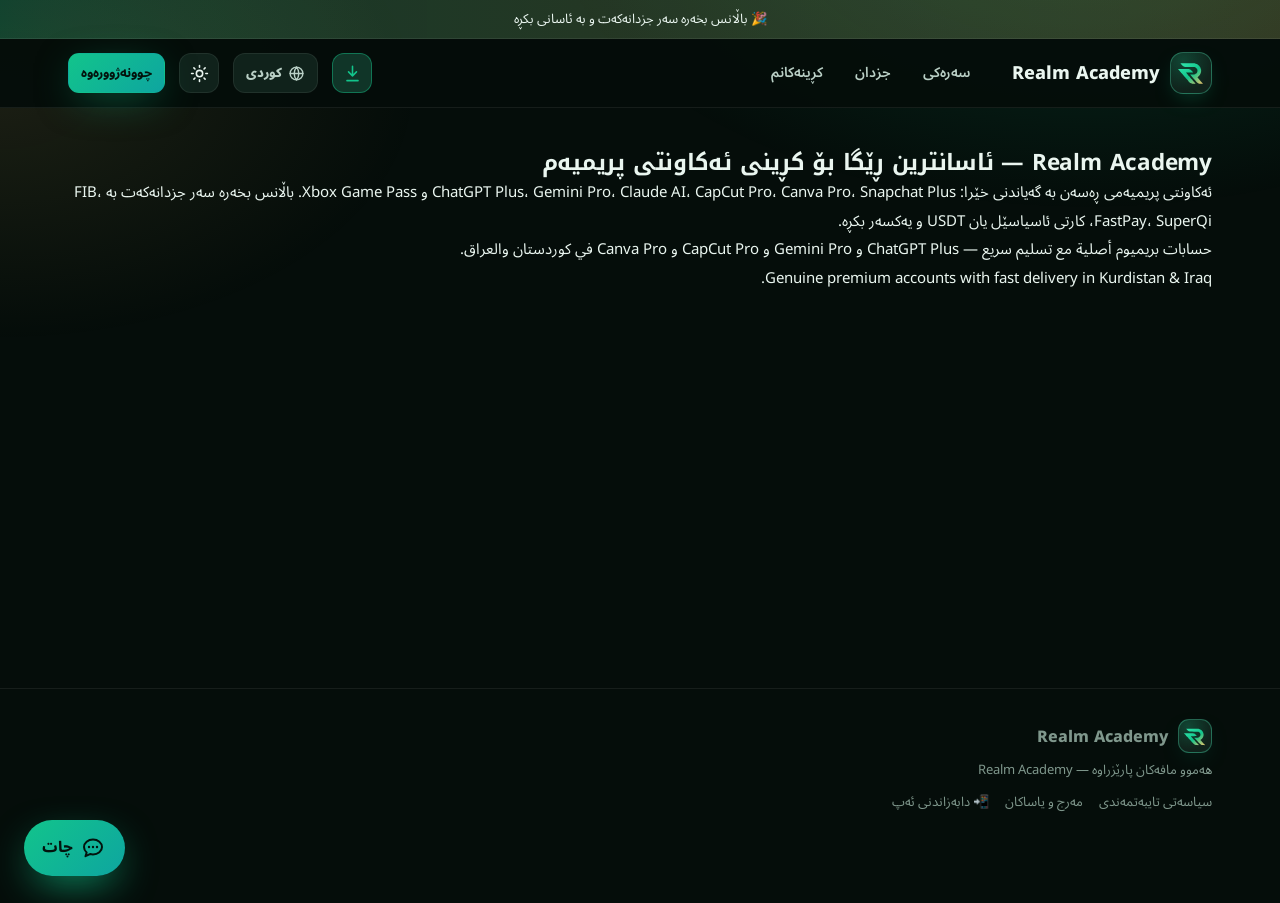
<file: index.html>
<!doctype html>
<html lang="ckb" dir="rtl" data-theme="dark">
<head>
<meta charset="utf-8">
<meta name="viewport" content="width=device-width, initial-scale=1, viewport-fit=cover">
<title>Realm Academy — ئەکاونتی پریمیەمی ڕەسەن | ChatGPT، CapCut، Canva، Gemini</title>
<meta name="description" content="Realm Academy — کڕینی ئەکاونتی پریمیەمی ڕەسەن: ChatGPT Plus، Gemini Pro، Claude، CapCut Pro، Canva Pro، Snapchat Plus، Xbox Game Pass بە گەیاندنی خێرا و پارەدان بە FIB، FastPay، SuperQi، ئاسیاسێل و USDT لە کوردستان و عێراق.">
<meta name="theme-color" content="#050d0a">
<meta property="og:type" content="website">
<meta property="og:title" content="Realm Academy">
<meta property="og:description" content="ئەکاونتی پریمیەمی ڕەسەن بە گەیاندنی خێرا — Premium accounts, delivered fast">
<meta property="og:image" content="https://www.realmacademy.site/assets/img/og.png">
<meta name="twitter:card" content="summary_large_image">
<link rel="canonical" href="https://www.realmacademy.site/">
<link rel="alternate" hreflang="ckb" href="https://www.realmacademy.site/">
<link rel="alternate" hreflang="ar" href="https://www.realmacademy.site/?lang=ar">
<link rel="alternate" hreflang="en" href="https://www.realmacademy.site/?lang=en">
<link rel="alternate" hreflang="x-default" href="https://www.realmacademy.site/">
<meta property="og:url" content="https://www.realmacademy.site/">
<meta property="og:site_name" content="Realm Academy">
<script type="application/ld+json">{"@context": "https://schema.org", "@graph": [{"@type": "OnlineStore", "@id": "https://www.realmacademy.site/#store", "name": "Realm Academy", "url": "https://www.realmacademy.site/", "logo": "https://www.realmacademy.site/assets/img/icon-512.png", "image": "https://www.realmacademy.site/assets/img/og.png", "description": "Genuine premium digital accounts (ChatGPT Plus, Gemini Pro, Claude, CapCut Pro, Canva Pro, Snapchat Plus, Xbox Game Pass) with fast delivery in Kurdistan and Iraq.", "areaServed": ["IQ"], "currenciesAccepted": "IQD", "paymentAccepted": "FIB, FastPay, SuperQi, Asiacell, USDT"}, {"@type": "WebSite", "@id": "https://www.realmacademy.site/#site", "name": "Realm Academy", "url": "https://www.realmacademy.site/", "inLanguage": ["ckb", "ar", "en"], "publisher": {"@id": "https://www.realmacademy.site/#store"}}]}</script>

<link rel="manifest" href="/manifest.webmanifest">
<link rel="icon" href="/favicon.svg" type="image/svg+xml">
<link rel="icon" href="/assets/img/icon-32.png" sizes="32x32" type="image/png">
<link rel="apple-touch-icon" href="/assets/img/icon-180.png">
<meta name="apple-mobile-web-app-capable" content="yes">
<meta name="mobile-web-app-capable" content="yes">
<meta name="apple-mobile-web-app-status-bar-style" content="black-translucent">
<meta name="apple-mobile-web-app-title" content="Realm Academy">
<link rel="preconnect" href="https://fonts.googleapis.com">
<link rel="preconnect" href="https://fonts.gstatic.com" crossorigin>
<link href="https://fonts.googleapis.com/css2?family=Inter:wght@400;500;600;700;800;900&family=Noto+Kufi+Arabic:wght@500;700;800;900&family=Noto+Sans+Arabic:wght@400;500;600;700;800&display=swap" rel="stylesheet">
<link rel="stylesheet" href="/assets/style.css?v=46">
<style>
#boot{position:fixed;inset:0;z-index:9999;background:#050d0a;display:flex;flex-direction:column;align-items:center;justify-content:center;gap:22px;transition:opacity .4s ease;animation:bootKill .4s ease 12s forwards}
#boot.out{opacity:0;pointer-events:none}
#boot .bl{position:relative;width:112px;height:112px;display:grid;place-items:center}
#boot .bl img{width:74px;height:74px;animation:bootPulse 1.6s ease-in-out infinite}
#boot .bl::before{content:"";position:absolute;inset:0;border-radius:50%;border:3px solid rgba(52,234,176,.14);border-top-color:#34eab0;animation:bootSpin .9s linear infinite}
#boot .bt{color:#cfe9df;font:600 15px/1.6 "Noto Sans Arabic","Noto Kufi Arabic",system-ui,sans-serif;direction:rtl;letter-spacing:.2px}
#boot .bt i{display:inline-block;width:5px;height:5px;margin:0 2px;border-radius:50%;background:#34eab0;animation:bootDot 1.2s infinite}
#boot .bt i:nth-child(2){animation-delay:.2s}#boot .bt i:nth-child(3){animation-delay:.4s}
@keyframes bootSpin{to{transform:rotate(360deg)}}
@keyframes bootPulse{0%,100%{transform:scale(1);filter:drop-shadow(0 0 0 rgba(52,234,176,0))}50%{transform:scale(1.06);filter:drop-shadow(0 0 18px rgba(52,234,176,.45))}}
@keyframes bootDot{0%,80%,100%{opacity:.25}40%{opacity:1}}
@keyframes bootKill{to{opacity:0;visibility:hidden}}
</style>
</head>
<body>
<div id="boot" aria-hidden="true"><div class="bl"><img src="/assets/img/logo.svg" alt=""></div><div class="bt">تکایە چاوەڕوان بە <i></i><i></i><i></i></div></div>
<div id="announce" class="announce hidden"></div>
<header class="hdr">
  <div class="container in">
    <a href="#/" class="brand" aria-label="Home"><span class="mark" id="brandMark"></span><span class="nm" id="brandName">Realm Academy</span></a>
    <nav class="nav" id="topNav">
      <a href="#/" data-r="home"></a>
      <a href="#/wallet" data-r="wallet"></a>
      <a href="#/orders" data-r="orders"></a>
    </nav>
    <div class="sp"></div>
    <button class="inst-btn hidden" id="instBtn" aria-label="Install app"></button>
    <button class="lang-btn" id="langBtn" aria-label="Language"></button>
    <button class="icon-btn" id="themeBtn" aria-label="Theme"></button>
    <div id="hdrUser" class="hdr-user"></div>
  </div>
</header>

<main id="app" class="container" style="min-height:60vh"><section class="seo-pre" style="padding:40px 0;line-height:1.9"><h1>Realm Academy — ئاسانترین ڕێگا بۆ کڕینی ئەکاونتی پریمیەم</h1><p>ئەکاونتی پریمیەمی ڕەسەن بە گەیاندنی خێرا: ChatGPT Plus، Gemini Pro، Claude AI، CapCut Pro، Canva Pro، Snapchat Plus و Xbox Game Pass. باڵانس بخەرە سەر جزدانەکەت بە FIB، FastPay، SuperQi، کارتی ئاسیاسێل یان USDT و یەکسەر بکڕە.</p><p>حسابات بريميوم أصلية مع تسليم سريع — ChatGPT Plus و Gemini Pro و CapCut Pro و Canva Pro في كوردستان والعراق.</p><p>Genuine premium accounts with fast delivery in Kurdistan &amp; Iraq.</p></section></main>

<footer class="foot">
  <div class="container in">
    <div>
      <div class="brand" style="font-size:16px;margin-bottom:6px"><span class="mark sm" id="footMark"></span><span id="footName">Realm Academy</span></div>
      <div id="footText"></div>
      <div class="foot-links"><a href="/privacy.html" id="lnkPrivacy"></a><a href="/terms.html" id="lnkTerms"></a><a href="#" id="lnkInstall" class="hidden"></a></div>
    </div>
    <div class="socials" id="socials"></div>
  </div>
</footer>

<nav class="bnav" id="bnav"></nav>

<script src="/assets/vendor/supabase.js"></script>
<script src="/assets/i18n.js?v=46"></script>
<script src="/assets/core.js?v=46"></script>
<script src="/assets/store.js?v=46"></script>
</body>
</html>
</file>
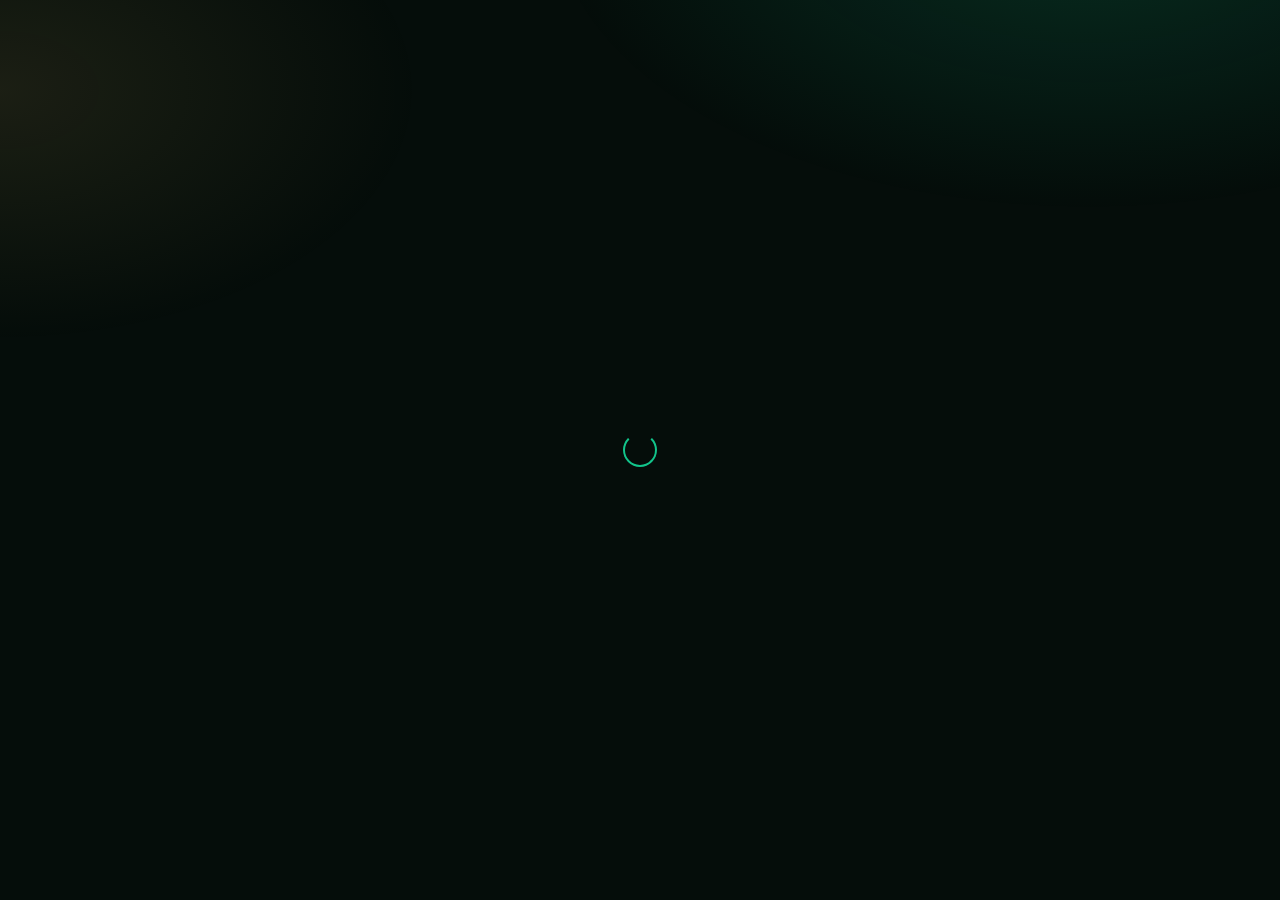
<file: admin.html>
<!doctype html>
<html lang="ckb" dir="rtl" data-theme="dark" data-admin>
<head>
<meta charset="utf-8">
<meta name="viewport" content="width=device-width, initial-scale=1, viewport-fit=cover">
<meta name="robots" content="noindex, nofollow">
<meta name="theme-color" content="#050d0a">
<title>پانێڵی ئەدمین — Realm Academy</title>
<link rel="icon" href="/favicon.svg" type="image/svg+xml">
<link rel="apple-touch-icon" href="/assets/img/icon-180.png">
<link rel="preconnect" href="https://fonts.googleapis.com">
<link rel="preconnect" href="https://fonts.gstatic.com" crossorigin>
<link href="https://fonts.googleapis.com/css2?family=Inter:wght@400;600;700;800&family=Noto+Kufi+Arabic:wght@500;700;800;900&family=Noto+Sans+Arabic:wght@400;500;600;700;800&display=swap" rel="stylesheet">
<link rel="stylesheet" href="/assets/style.css?v=46">
<link rel="stylesheet" href="/assets/admin.css?v=46">
</head>
<body>
<div id="root"><div class="gate"><span class="spin" style="width:34px;height:34px;color:var(--p)"></span></div></div>
<script src="/assets/vendor/supabase.js"></script>
<script src="/assets/i18n.js?v=46"></script>
<script src="/assets/core.js?v=46"></script>
<script src="/assets/admin.js?v=46"></script>
</body>
</html>
</file>
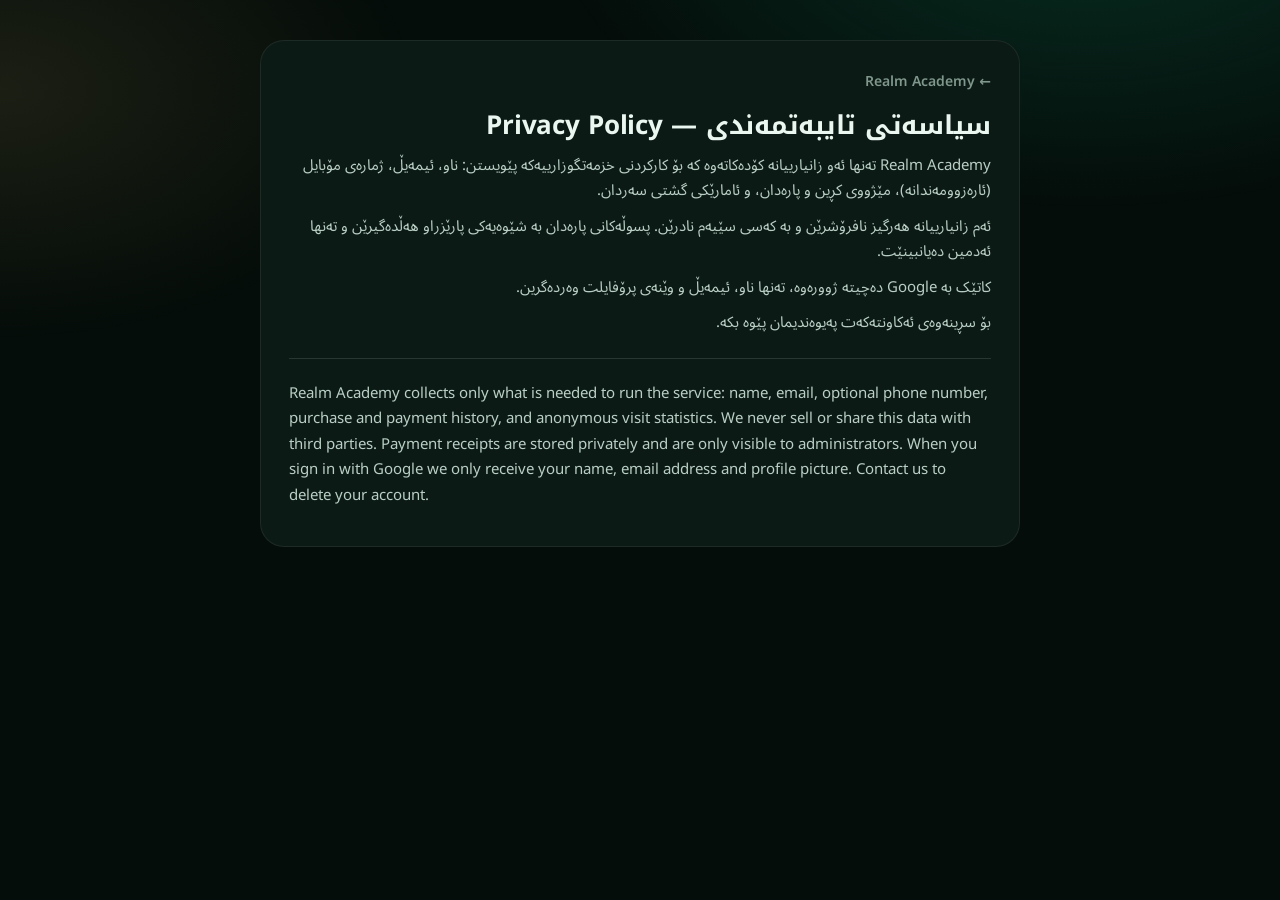
<file: privacy.html>
<!doctype html><html lang="ckb" dir="rtl" data-theme="dark"><head><meta charset="utf-8"><meta name="viewport" content="width=device-width, initial-scale=1"><title>سیاسەتی تایبەتمەندی — Privacy Policy — Realm Academy</title><link rel="icon" href="/favicon.svg"><link href="https://fonts.googleapis.com/css2?family=Noto+Kufi+Arabic:wght@700;900&family=Noto+Sans+Arabic:wght@400;600&display=swap" rel="stylesheet"><link rel="stylesheet" href="/assets/style.css?v=2"><style>.doc{max-width:760px;margin:40px auto;padding:28px}.doc p,.doc li{color:var(--t2);margin:10px 0}.doc ul{padding-inline-start:22px}.doc hr{border:0;border-top:1px solid var(--line2);margin:22px 0}</style></head>
<body><div class="container"><div class="panel doc"><a class="back" href="/" style="margin:0 0 14px">← Realm Academy</a><h1 style="font-size:26px;margin-bottom:10px">سیاسەتی تایبەتمەندی — Privacy Policy</h1><p>Realm Academy تەنها ئەو زانیارییانە کۆدەکاتەوە کە بۆ کارکردنی خزمەتگوزارییەکە پێویستن: ناو، ئیمەیڵ، ژمارەی مۆبایل (ئارەزوومەندانە)، مێژووی کڕین و پارەدان، و ئامارێکی گشتی سەردان.</p><p>ئەم زانیارییانە هەرگیز نافرۆشرێن و بە کەسی سێیەم نادرێن. پسوڵەکانی پارەدان بە شێوەیەکی پارێزراو هەڵدەگیرێن و تەنها ئەدمین دەیانبینێت.</p><p>کاتێک بە Google دەچیتە ژوورەوە، تەنها ناو، ئیمەیڵ و وێنەی پرۆفایلت وەردەگرین.</p><p>بۆ سڕینەوەی ئەکاونتەکەت پەیوەندیمان پێوە بکە.</p><hr><p dir="ltr" style="text-align:left">Realm Academy collects only what is needed to run the service: name, email, optional phone number, purchase and payment history, and anonymous visit statistics. We never sell or share this data with third parties. Payment receipts are stored privately and are only visible to administrators. When you sign in with Google we only receive your name, email address and profile picture. Contact us to delete your account.</p></div></div></body></html>
</file>
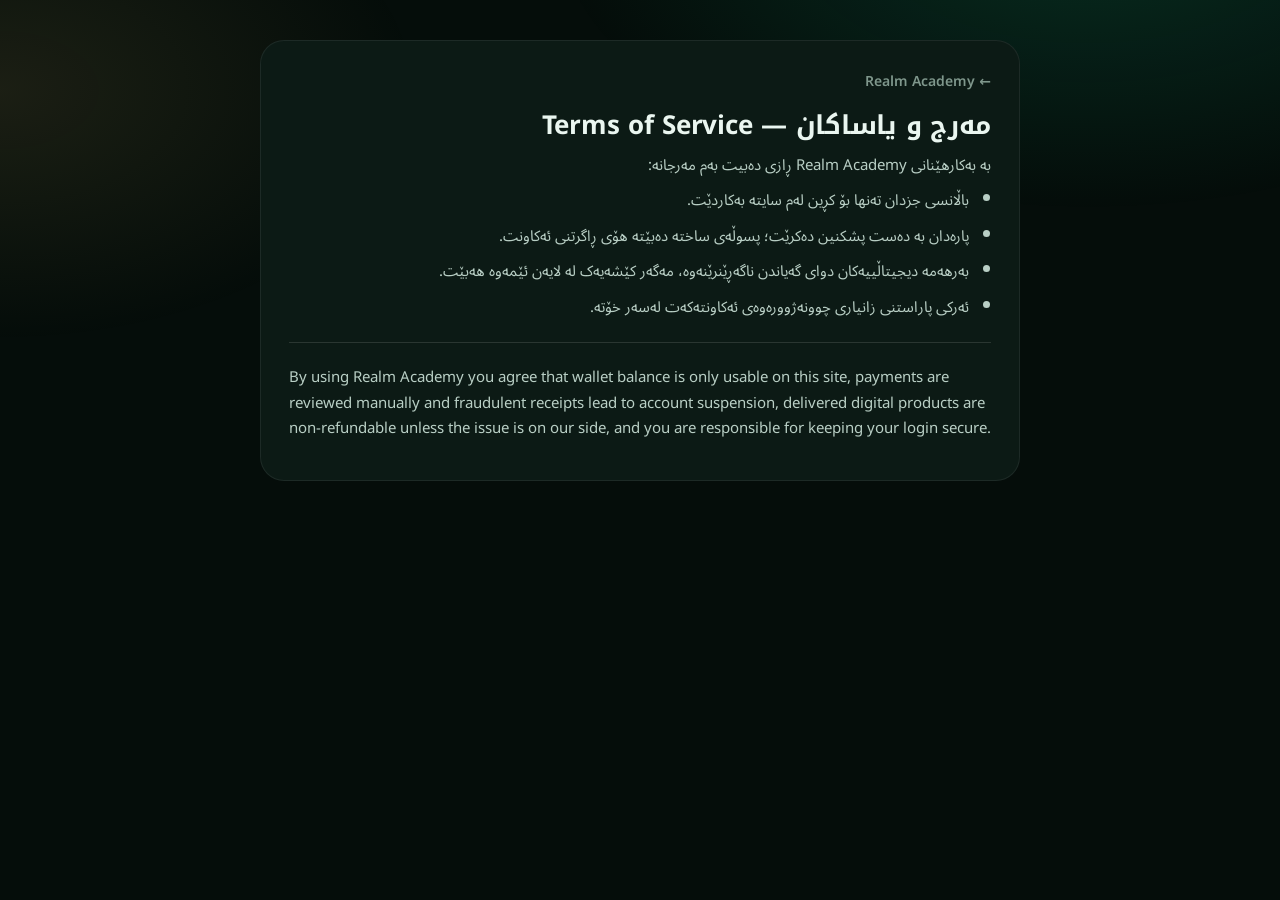
<file: terms.html>
<!doctype html><html lang="ckb" dir="rtl" data-theme="dark"><head><meta charset="utf-8"><meta name="viewport" content="width=device-width, initial-scale=1"><title>مەرج و یاساکان — Terms of Service — Realm Academy</title><link rel="icon" href="/favicon.svg"><link href="https://fonts.googleapis.com/css2?family=Noto+Kufi+Arabic:wght@700;900&family=Noto+Sans+Arabic:wght@400;600&display=swap" rel="stylesheet"><link rel="stylesheet" href="/assets/style.css?v=2"><style>.doc{max-width:760px;margin:40px auto;padding:28px}.doc p,.doc li{color:var(--t2);margin:10px 0}.doc ul{padding-inline-start:22px}.doc hr{border:0;border-top:1px solid var(--line2);margin:22px 0}</style></head>
<body><div class="container"><div class="panel doc"><a class="back" href="/" style="margin:0 0 14px">← Realm Academy</a><h1 style="font-size:26px;margin-bottom:10px">مەرج و یاساکان — Terms of Service</h1><p>بە بەکارهێنانی Realm Academy ڕازی دەبیت بەم مەرجانە:</p><ul><li>باڵانسی جزدان تەنها بۆ کڕین لەم سایتە بەکاردێت.</li><li>پارەدان بە دەست پشکنین دەکرێت؛ پسوڵەی ساختە دەبێتە هۆی ڕاگرتنی ئەکاونت.</li><li>بەرهەمە دیجیتاڵییەکان دوای گەیاندن ناگەڕێنرێنەوە، مەگەر کێشەیەک لە لایەن ئێمەوە هەبێت.</li><li>ئەرکی پاراستنی زانیاری چوونەژوورەوەی ئەکاونتەکەت لەسەر خۆتە.</li></ul><hr><p dir="ltr" style="text-align:left">By using Realm Academy you agree that wallet balance is only usable on this site, payments are reviewed manually and fraudulent receipts lead to account suspension, delivered digital products are non-refundable unless the issue is on our side, and you are responsible for keeping your login secure.</p></div></div></body></html>
</file>
<file: assets/style.css>
/* Realm Academy — Emerald Royal design system */
:root{
  --p:#12c48b; --p2:#0ea5a0; --gold:#e9c46a;
  --bg:#050d0a; --bg2:#081410;
  --s1:#0c1a15; --s2:#10221b; --s3:#163027;
  --line:rgba(255,255,255,.07); --line2:rgba(255,255,255,.12);
  --t1:#eaf6f0; --t2:#b9cfc5; --t3:#7f978c;
  --ok:#22c55e; --warn:#f5b041; --bad:#f0616d; --info:#5aa9ff;
  --r:18px; --r2:24px; --r3:32px;
  --sh:0 10px 40px rgba(0,0,0,.35);
  --glow:0 10px 40px -10px color-mix(in srgb, var(--p) 55%, transparent);
  --ff:'Noto Sans Arabic','Noto Kufi Arabic',system-ui,sans-serif;
  --fh:'Noto Kufi Arabic','Noto Sans Arabic',system-ui,sans-serif;
  --fen:'Inter',system-ui,-apple-system,'Segoe UI',sans-serif;
  color-scheme:dark;
}
:root[data-theme="light"]{
  --bg:#f3f7f5; --bg2:#e9f0ec;
  --s1:#ffffff; --s2:#f5f9f7; --s3:#e8f1ec;
  --line:rgba(8,40,28,.08); --line2:rgba(8,40,28,.14);
  --t1:#0a1f17; --t2:#35514a; --t3:#6b847a;
  --sh:0 10px 40px rgba(10,40,30,.10);
  color-scheme:light;
}
*{box-sizing:border-box;margin:0;padding:0}
html{scroll-behavior:smooth;-webkit-text-size-adjust:100%}
html{overflow-x:clip}
body{font-family:var(--ff);background:var(--bg);color:var(--t1);min-height:100vh;line-height:1.7;font-size:15px;overflow-x:hidden}
body::before{content:"";position:fixed;inset:0;pointer-events:none;z-index:0;
  background:
   radial-gradient(900px 500px at 85% -10%, color-mix(in srgb,var(--p) 18%,transparent), transparent 60%),
   radial-gradient(700px 420px at 0% 10%, color-mix(in srgb,var(--gold) 10%,transparent), transparent 60%);}
img{max-width:100%;display:block}
a{color:inherit;text-decoration:none}
button,input,select,textarea{font:inherit;color:inherit}
h1,h2,h3,h4{font-family:var(--fh);line-height:1.35;letter-spacing:-.01em}
.num{font-variant-numeric:tabular-nums;direction:ltr;unicode-bidi:isolate;display:inline-block}
.ltr{direction:ltr;unicode-bidi:isolate}
.muted{color:var(--t3)} .t2{color:var(--t2)}
.hidden{display:none!important}
.container{max-width:1180px;margin:0 auto;padding:0 18px;position:relative;z-index:1}

/* Announcement */
.announce{position:relative;z-index:2;text-align:center;font-size:13px;padding:8px 14px;
  background:linear-gradient(90deg,color-mix(in srgb,var(--p) 25%,transparent),color-mix(in srgb,var(--gold) 20%,transparent));
  border-bottom:1px solid var(--line);color:var(--t1)}

/* Header */
.hdr{position:sticky;top:0;z-index:50;backdrop-filter:saturate(1.4) blur(16px);-webkit-backdrop-filter:saturate(1.4) blur(16px);
  background:color-mix(in srgb,var(--bg) 78%,transparent);border-bottom:1px solid var(--line)}
.hdr .in{display:flex;align-items:center;gap:14px;height:68px}
.brand{display:flex;align-items:center;gap:10px;font-family:var(--fh);font-weight:800;font-size:18px;white-space:nowrap}
.brand .mark{width:42px;height:42px;border-radius:13px;display:grid;place-items:center;overflow:hidden;flex-shrink:0;
  background:radial-gradient(circle at 30% 20%,color-mix(in srgb,var(--p) 22%,transparent),transparent 70%),var(--s2);border:1px solid color-mix(in srgb,var(--p) 30%,var(--line2));box-shadow:0 8px 24px -12px color-mix(in srgb,var(--p) 70%,transparent)}
.brand .mark img{width:100%;height:100%;object-fit:cover}
.brand .mark img.logo-img{width:66%;height:66%;object-fit:contain}
.brand .mark.sm{width:34px;height:34px;border-radius:11px}
.nav{display:flex;gap:4px;margin-inline-start:14px}
.nav a{padding:8px 14px;border-radius:12px;color:var(--t2);font-weight:600;font-size:14px;transition:.2s}
.nav a:hover{background:var(--s2);color:var(--t1)}
.nav a.on{background:color-mix(in srgb,var(--p) 14%,transparent);color:var(--p)}
.hdr .sp{flex:1}
.bal-chip{display:flex;align-items:center;gap:8px;padding:6px 8px 6px 14px;border-radius:999px;background:var(--s2);border:1px solid var(--line2);font-weight:700;font-size:14px;cursor:pointer;transition:.2s}
.bal-chip:hover{border-color:var(--p)}
.bal-chip .plus{width:26px;height:26px;border-radius:50%;display:grid;place-items:center;background:var(--p);color:#03130d;font-weight:900}
.avatar{width:38px;height:38px;border-radius:50%;background:linear-gradient(135deg,var(--gold),var(--p));display:grid;place-items:center;font-weight:800;color:#06140f;overflow:hidden;cursor:pointer;border:2px solid var(--line2);flex-shrink:0}
.avatar img{width:100%;height:100%;object-fit:cover}
.icon-btn{width:40px;height:40px;border-radius:12px;display:grid;place-items:center;background:var(--s2);border:1px solid var(--line);cursor:pointer;transition:.2s;flex-shrink:0}
.icon-btn:hover{border-color:var(--line2);background:var(--s3)}
.icon-btn svg{width:19px;height:19px}

/* Menus */
.menu{position:absolute;top:60px;inset-inline-end:18px;min-width:230px;background:var(--s1);border:1px solid var(--line2);border-radius:18px;box-shadow:var(--sh);padding:8px;z-index:60}
.menu .who{padding:10px 12px 12px;border-bottom:1px solid var(--line);margin-bottom:6px}
.menu .who b{display:block;font-size:14px}
.menu .who small{color:var(--t3);font-size:12px;direction:ltr;display:block;text-align:right}
.menu a,.menu button{display:flex;gap:10px;align-items:center;width:100%;padding:10px 12px;border-radius:12px;background:none;border:0;cursor:pointer;font-size:14px;color:var(--t2);text-align:start}
.menu a:hover,.menu button:hover{background:var(--s2);color:var(--t1)}

/* Buttons */
.btn{display:inline-flex;align-items:center;justify-content:center;gap:8px;padding:12px 20px;border-radius:14px;border:1px solid var(--line2);background:var(--s2);font-weight:700;font-size:14px;cursor:pointer;transition:transform .15s, box-shadow .2s, background .2s, border-color .2s;white-space:nowrap;text-align:center}
.btn:hover{border-color:var(--p);transform:translateY(-1px)}
.btn:active{transform:translateY(0)}
.btn:disabled{opacity:.55;cursor:not-allowed;transform:none}
.btn-p{background:linear-gradient(135deg,var(--p),var(--p2));color:#03130d;border-color:transparent;box-shadow:var(--glow)}
.btn-p:hover{box-shadow:0 14px 44px -10px color-mix(in srgb,var(--p) 75%,transparent)}
.btn-gold{background:linear-gradient(135deg,var(--gold),#d4a24c);color:#1d1403;border-color:transparent}
.btn-ghost{background:transparent}
.btn-bad{background:color-mix(in srgb,var(--bad) 14%,transparent);color:var(--bad);border-color:color-mix(in srgb,var(--bad) 30%,transparent)}
.btn-ok{background:color-mix(in srgb,var(--ok) 16%,transparent);color:var(--ok);border-color:color-mix(in srgb,var(--ok) 30%,transparent)}
.btn-sm{padding:8px 12px;font-size:13px;border-radius:11px}
.btn-lg{padding:16px 26px;font-size:16px;border-radius:16px}
.btn-block{width:100%}
.spin{width:18px;height:18px;border-radius:50%;border:2.5px solid currentColor;border-top-color:transparent;animation:sp .7s linear infinite;display:inline-block}
@keyframes sp{to{transform:rotate(360deg)}}

/* Hero */
.hero{padding:56px 0 34px;display:grid;grid-template-columns:1.2fr .8fr;gap:34px;align-items:center}
.pill{display:inline-flex;align-items:center;gap:8px;padding:7px 14px;border-radius:999px;background:color-mix(in srgb,var(--p) 12%,transparent);border:1px solid color-mix(in srgb,var(--p) 30%,transparent);color:var(--p);font-size:13px;font-weight:700}
.pill .dot{width:8px;height:8px;border-radius:50%;background:var(--p);box-shadow:0 0 0 4px color-mix(in srgb,var(--p) 25%,transparent);animation:pulse 2s infinite}
@keyframes pulse{50%{box-shadow:0 0 0 8px transparent}}
.hero h1{font-size:clamp(30px,5vw,52px);font-weight:900;margin:18px 0 14px}
.hero h1 .g{background:linear-gradient(120deg,var(--p),var(--gold));-webkit-background-clip:text;background-clip:text;color:transparent}
.hero p.lead{font-size:clamp(15px,1.8vw,18px);color:var(--t2);max-width:600px}
.hero .cta{display:flex;gap:12px;flex-wrap:wrap;margin-top:26px}
.trust{display:flex;gap:18px;flex-wrap:wrap;margin-top:26px;color:var(--t3);font-size:13px}
.trust span{display:flex;align-items:center;gap:6px}
.trust svg{width:16px;height:16px;color:var(--p)}
.hero-card{position:relative;border-radius:var(--r3);padding:26px;background:linear-gradient(160deg,var(--s2),var(--s1));border:1px solid var(--line2);box-shadow:var(--sh);overflow:hidden}
.hero-card::after{content:"";position:absolute;width:260px;height:260px;border-radius:50%;inset-inline-end:-80px;top:-90px;background:radial-gradient(circle,color-mix(in srgb,var(--p) 35%,transparent),transparent 70%)}
.wallet-vis{position:relative;z-index:1;border-radius:22px;padding:22px;background:linear-gradient(135deg,var(--p),var(--p2) 55%,#0a5f55);color:#02140d;min-height:170px;display:flex;flex-direction:column;justify-content:space-between;box-shadow:0 20px 50px -20px color-mix(in srgb,var(--p) 80%,transparent)}
.wallet-vis small{font-weight:700;opacity:.75}
.wallet-vis .amt{font-size:32px;font-weight:900;font-family:var(--fh)}
.steps{position:relative;z-index:1;display:grid;gap:10px;margin-top:18px}
.step{display:flex;gap:12px;align-items:center;padding:12px;border-radius:16px;background:var(--s1);border:1px solid var(--line)}
.step i{font-style:normal;width:34px;height:34px;border-radius:11px;display:grid;place-items:center;background:color-mix(in srgb,var(--gold) 16%,transparent);color:var(--gold);font-weight:900;flex-shrink:0}
.step b{font-size:14px}.step small{display:block;color:var(--t3);font-size:12px}

/* Section */
.sec{padding:26px 0}
.sec-h{display:flex;align-items:end;justify-content:space-between;gap:12px;margin-bottom:18px;flex-wrap:wrap}
.sec-h h2{font-size:clamp(22px,3vw,30px);font-weight:800}
.search{display:flex;align-items:center;gap:10px;background:var(--s1);border:1px solid var(--line2);border-radius:14px;padding:0 14px;min-width:min(320px,100%)}
.search input{flex:1;background:none;border:0;outline:0;padding:12px 0;min-width:0}
.search svg{width:18px;height:18px;color:var(--t3)}
.chips{display:flex;gap:8px;flex-wrap:wrap;margin-bottom:18px}
.chip{padding:8px 16px;border-radius:999px;background:var(--s1);border:1px solid var(--line);font-size:13px;font-weight:700;color:var(--t2);cursor:pointer;transition:.2s}
.chip:hover{border-color:var(--line2)}
.chip.on{background:var(--t1);color:var(--bg);border-color:var(--t1)}

/* Product grid */
.grid{display:grid;grid-template-columns:repeat(auto-fill,minmax(250px,1fr));gap:18px}
.card{position:relative;border-radius:var(--r2);background:var(--s1);border:1px solid var(--line);overflow:hidden;cursor:pointer;transition:transform .25s, border-color .25s, box-shadow .25s;display:flex;flex-direction:column}
.card:hover{transform:translateY(-4px);border-color:color-mix(in srgb,var(--ac,var(--p)) 55%,transparent);box-shadow:0 20px 50px -24px color-mix(in srgb,var(--ac,var(--p)) 70%,transparent)}
.card .media{aspect-ratio:16/10;position:relative;display:grid;place-items:center;overflow:hidden;
  background:radial-gradient(circle at 30% 20%,color-mix(in srgb,var(--ac,var(--p)) 45%,transparent),transparent 60%),linear-gradient(160deg,var(--s3),var(--s1))}
.card .media .em{font-size:56px;filter:drop-shadow(0 10px 20px rgba(0,0,0,.35))}
.badge{position:absolute;top:12px;inset-inline-start:12px;padding:5px 11px;border-radius:999px;font-size:11px;font-weight:800;background:rgba(0,0,0,.55);backdrop-filter:blur(8px);color:#fff;border:1px solid rgba(255,255,255,.15);letter-spacing:.02em}
.badge.gold{background:linear-gradient(135deg,var(--gold),#c9973d);color:#1a1203;border:0}
.card .body{padding:16px 18px 18px;display:flex;flex-direction:column;gap:6px;flex:1}
.card h3{font-size:17px;font-weight:800}
.card p{color:var(--t3);font-size:13px;display:-webkit-box;-webkit-line-clamp:2;-webkit-box-orient:vertical;overflow:hidden}
.card .cfoot{display:flex;align-items:center;justify-content:space-between;margin-top:auto;padding-top:12px}
.price{font-family:var(--fh);font-weight:900;font-size:18px}
.price small{font-size:12px;color:var(--t3);font-weight:600}
.from{font-size:11px;color:var(--t3);display:block}
.go{width:40px;height:40px;border-radius:12px;display:grid;place-items:center;background:color-mix(in srgb,var(--ac,var(--p)) 18%,transparent);color:var(--ac,var(--p));transition:.2s}
.card:hover .go{background:var(--ac,var(--p));color:#06140f}
.go svg{width:18px;height:18px;transform:scaleX(-1)}
.stock{font-size:11px;font-weight:700;display:inline-flex;align-items:center;gap:5px;color:var(--ok)}
.stock::before{content:"";width:6px;height:6px;border-radius:50%;background:currentColor}
.stock.manual{color:var(--info)}

/* Product detail */
.pd{display:grid;grid-template-columns:1fr 1fr;gap:28px;padding:30px 0 50px;align-items:start}
.pd .media{border-radius:var(--r3);overflow:hidden;aspect-ratio:4/3;display:grid;place-items:center;position:relative;border:1px solid var(--line2);
  background:radial-gradient(circle at 30% 20%,color-mix(in srgb,var(--ac,var(--p)) 50%,transparent),transparent 60%),linear-gradient(160deg,var(--s3),var(--s1))}
.pd .media .em{font-size:110px}
.pd h1{font-size:clamp(26px,4vw,38px);font-weight:900;margin:8px 0}
.back{display:inline-flex;align-items:center;gap:6px;color:var(--t3);font-size:14px;font-weight:600;cursor:pointer;margin-top:22px}
.back:hover{color:var(--t1)}
.desc{color:var(--t2);white-space:pre-line}
.variants{display:grid;gap:10px;margin:20px 0}
.var{display:flex;align-items:center;gap:14px;padding:14px 16px;border-radius:16px;background:var(--s1);border:1.5px solid var(--line2);cursor:pointer;transition:.2s}
.var:hover{border-color:color-mix(in srgb,var(--ac,var(--p)) 50%,transparent)}
.var.on{border-color:var(--ac,var(--p));background:color-mix(in srgb,var(--ac,var(--p)) 9%,var(--s1))}
.var .rd{width:22px;height:22px;border-radius:50%;border:2px solid var(--line2);display:grid;place-items:center;flex-shrink:0}
.var.on .rd{border-color:var(--ac,var(--p))}
.var.on .rd::after{content:"";width:11px;height:11px;border-radius:50%;background:var(--ac,var(--p))}
.var .nm{flex:1;font-weight:700}
.var .old{text-decoration:line-through;color:var(--t3);font-size:12px;margin:0 8px}
.buybox{position:sticky;top:90px;padding:22px;border-radius:var(--r2);background:var(--s1);border:1px solid var(--line2);box-shadow:var(--sh)}
.total{display:flex;justify-content:space-between;align-items:center;padding:14px 0;border-top:1px dashed var(--line2);margin-top:6px}
.total .price{font-size:26px}
.note-box{padding:12px 14px;border-radius:14px;background:color-mix(in srgb,var(--info) 10%,transparent);border:1px solid color-mix(in srgb,var(--info) 25%,transparent);color:var(--t2);font-size:13px}
.warn-box{padding:12px 14px;border-radius:14px;background:color-mix(in srgb,var(--warn) 12%,transparent);border:1px solid color-mix(in srgb,var(--warn) 30%,transparent);color:var(--t1);font-size:13px}

/* Forms */
.field{display:grid;gap:6px;margin-bottom:14px}
.field label{font-size:13px;font-weight:700;color:var(--t2)}
.inp{width:100%;padding:13px 15px;border-radius:14px;background:var(--bg2);border:1.5px solid var(--line2);outline:0;transition:.2s;font-size:15px}
.inp:focus{border-color:var(--p);box-shadow:0 0 0 4px color-mix(in srgb,var(--p) 18%,transparent)}
textarea.inp{min-height:90px;resize:vertical}
.inp-wrap{position:relative}
.inp-wrap .inp{padding-inline-start:44px}
.inp-wrap svg{position:absolute;inset-inline-start:14px;top:50%;transform:translateY(-50%);width:18px;height:18px;color:var(--t3)}
.row2{display:grid;grid-template-columns:1fr 1fr;gap:12px}
.check{display:flex;align-items:center;gap:8px;font-size:14px;cursor:pointer}
.check input{width:18px;height:18px;accent-color:var(--p)}

/* Auth */
.auth{min-height:calc(100vh - 68px);display:grid;grid-template-columns:1fr 1fr;gap:0;align-items:stretch}
.auth-art{position:relative;overflow:hidden;padding:50px;display:flex;flex-direction:column;justify-content:flex-end;
  background:radial-gradient(600px 400px at 20% 10%,color-mix(in srgb,var(--p) 45%,transparent),transparent 60%),radial-gradient(500px 360px at 90% 90%,color-mix(in srgb,var(--gold) 30%,transparent),transparent 60%),var(--bg2);border-inline-end:1px solid var(--line)}
.auth-art h2{font-size:clamp(26px,3.4vw,40px);font-weight:900;max-width:460px}
.auth-art p{color:var(--t2);max-width:420px;margin-top:10px}
.orb{position:absolute;border-radius:50%;filter:blur(2px);opacity:.9}
.orb.a{width:180px;height:180px;top:12%;inset-inline-start:14%;background:linear-gradient(135deg,var(--p),transparent);animation:float 9s ease-in-out infinite}
.orb.b{width:110px;height:110px;top:34%;inset-inline-end:16%;background:linear-gradient(135deg,var(--gold),transparent);animation:float 7s ease-in-out infinite reverse}
@keyframes float{50%{transform:translateY(-22px) rotate(8deg)}}
.glass-tiles{position:absolute;top:18%;inset-inline:0;display:flex;justify-content:center;gap:14px;transform:rotate(-6deg)}
.glass-tiles div{width:110px;height:140px;border-radius:22px;background:color-mix(in srgb,var(--s1) 55%,transparent);backdrop-filter:blur(14px);border:1px solid var(--line2);display:grid;place-items:center;font-size:40px;box-shadow:var(--sh)}
.glass-tiles div:nth-child(2){transform:translateY(-30px)}
.auth-form{display:grid;place-items:center;padding:40px 22px}
.auth-box{width:100%;max-width:420px}
.auth-box h1{font-size:28px;font-weight:900}
.auth-box .sub{color:var(--t3);margin:6px 0 24px}
.g-btn{display:flex;align-items:center;justify-content:center;gap:12px;width:100%;padding:13px;border-radius:14px;background:#fff;color:#1f1f1f;font-weight:700;border:1px solid #dadce0;cursor:pointer;transition:.2s;font-size:15px}
.g-btn:hover{box-shadow:0 6px 20px rgba(0,0,0,.18);transform:translateY(-1px)}
.g-btn svg{width:20px;height:20px}
.or{display:flex;align-items:center;gap:12px;color:var(--t3);font-size:12px;margin:20px 0}
.or::before,.or::after{content:"";flex:1;height:1px;background:var(--line2)}
.seg{display:flex;padding:4px;border-radius:14px;background:var(--bg2);border:1px solid var(--line);margin-bottom:18px}
.seg button{flex:1;padding:10px;border-radius:11px;border:0;background:none;font-weight:700;color:var(--t3);cursor:pointer;transition:.2s}
.seg button.on{background:var(--s2);color:var(--t1);box-shadow:0 2px 10px rgba(0,0,0,.15)}
.link{color:var(--p);font-weight:700;cursor:pointer;background:none;border:0;font-size:13px}

/* Wallet */
.page-h{padding:34px 0 10px}
.page-h h1{font-size:clamp(24px,3.5vw,34px);font-weight:900}
.wallet-top{display:grid;grid-template-columns:1.1fr .9fr;gap:18px;margin:18px 0 26px}
.bal-card{position:relative;overflow:hidden;border-radius:var(--r3);padding:28px;min-height:210px;display:flex;flex-direction:column;justify-content:space-between;
  background:linear-gradient(135deg,var(--p) 0%,var(--p2) 50%,#07433d 100%);color:#02140d;box-shadow:0 30px 60px -30px color-mix(in srgb,var(--p) 90%,transparent)}
.bal-card::before{content:"";position:absolute;width:320px;height:320px;border-radius:50%;inset-inline-end:-120px;bottom:-160px;border:40px solid rgba(255,255,255,.12)}
.bal-card::after{content:"";position:absolute;width:160px;height:160px;border-radius:50%;inset-inline-end:40px;top:-70px;background:rgba(255,255,255,.12)}
.bal-card .lbl{font-weight:800;opacity:.75;position:relative;z-index:1}
.bal-card .big{font-family:var(--fh);font-weight:900;font-size:clamp(34px,5vw,48px);line-height:1.1;position:relative;z-index:1}
.bal-card .row{display:flex;gap:10px;position:relative;z-index:1;flex-wrap:wrap}
.bal-card .btn{background:#02140d;color:#fff;border-color:transparent}
.bal-card .btn.alt{background:rgba(2,20,13,.18);color:#02140d}
.mini-stats{display:grid;grid-template-columns:1fr 1fr;gap:12px}
.mini{padding:18px;border-radius:var(--r2);background:var(--s1);border:1px solid var(--line)}
.mini small{color:var(--t3);font-size:12px;font-weight:700}
.mini b{display:block;font-family:var(--fh);font-size:20px;margin-top:4px}
.panel{border-radius:var(--r2);background:var(--s1);border:1px solid var(--line);padding:20px}
.panel h3{font-size:17px;font-weight:800;margin-bottom:14px}
.methods{display:grid;grid-template-columns:repeat(auto-fill,minmax(150px,1fr));gap:12px}
.method{position:relative;padding:16px 14px;border-radius:18px;background:var(--s2);border:1.5px solid var(--line2);cursor:pointer;transition:.2s;text-align:center;display:grid;justify-items:center;gap:10px}
.method:hover{transform:translateY(-2px);border-color:var(--mc,var(--p))}
.method.on{border-color:var(--mc,var(--p));background:color-mix(in srgb,var(--mc,var(--p)) 12%,var(--s2))}
.m-logo{width:54px;height:54px;border-radius:16px;display:grid;place-items:center;font-weight:900;font-size:15px;color:#fff;background:var(--mc,var(--p));overflow:hidden;box-shadow:0 10px 24px -10px var(--mc,var(--p))}
.m-logo img{width:100%;height:100%;object-fit:cover}
.method b{font-size:14px}
.acct{display:flex;align-items:center;gap:10px;padding:14px;border-radius:14px;background:var(--bg2);border:1px dashed var(--line2);margin:10px 0}
.acct code{flex:1;font-family:ui-monospace,Menlo,Consolas,monospace;font-size:16px;font-weight:700;direction:ltr;text-align:left;word-break:break-all}
.qr{width:170px;height:170px;border-radius:16px;background:#fff;padding:8px;margin:10px auto}
.qr img{width:100%;height:100%;object-fit:contain}
.drop{display:grid;place-items:center;gap:6px;padding:22px;border-radius:16px;border:2px dashed var(--line2);background:var(--bg2);cursor:pointer;text-align:center;color:var(--t3);font-size:13px;transition:.2s}
.drop:hover{border-color:var(--p);color:var(--t1)}
.drop img{max-height:160px;border-radius:12px}
.quick{display:flex;gap:8px;flex-wrap:wrap;margin-top:8px}
.quick button{padding:7px 12px;border-radius:10px;border:1px solid var(--line2);background:var(--s2);font-size:13px;font-weight:700;cursor:pointer}
.quick button:hover{border-color:var(--p)}

/* Lists */
.list{display:grid;gap:10px}
.item{display:flex;align-items:center;gap:14px;padding:14px 16px;border-radius:16px;background:var(--s1);border:1px solid var(--line)}
.item .ic{width:44px;height:44px;border-radius:13px;display:grid;place-items:center;flex-shrink:0;font-size:20px;background:var(--s3)}
.item .grow{flex:1;min-width:0}
.item .grow b{display:block;font-size:14px;overflow:hidden;text-overflow:ellipsis;white-space:nowrap}
.item .grow small{color:var(--t3);font-size:12px}
.amt-pos{color:var(--ok);font-weight:800}.amt-neg{color:var(--t1);font-weight:800}
.st{display:inline-flex;align-items:center;gap:6px;padding:4px 10px;border-radius:999px;font-size:12px;font-weight:800;white-space:nowrap}
.st::before{content:"";width:6px;height:6px;border-radius:50%;background:currentColor}
.st.pending,.st.processing{background:color-mix(in srgb,var(--warn) 15%,transparent);color:var(--warn)}
.st.approved,.st.delivered{background:color-mix(in srgb,var(--ok) 15%,transparent);color:var(--ok)}
.st.rejected,.st.cancelled{background:color-mix(in srgb,var(--bad) 15%,transparent);color:var(--bad)}
.st.refunded{background:color-mix(in srgb,var(--info) 15%,transparent);color:var(--info)}
.empty{text-align:center;padding:40px 20px;color:var(--t3)}
.empty .e{font-size:44px;margin-bottom:8px}

/* Orders */
.order{border-radius:var(--r2);background:var(--s1);border:1px solid var(--line);overflow:hidden}
.order .top{display:flex;align-items:center;gap:14px;padding:16px}
.order .dl{margin:0 16px 16px;padding:16px;border-radius:16px;background:linear-gradient(135deg,color-mix(in srgb,var(--p) 12%,var(--bg2)),var(--bg2));border:1px solid color-mix(in srgb,var(--p) 30%,transparent)}
.order .dl pre{white-space:pre-wrap;word-break:break-word;font-family:ui-monospace,Menlo,Consolas,monospace;font-size:14px;direction:ltr;text-align:left;margin:8px 0}
.order .dl.blur pre{filter:blur(6px);user-select:none}
.order .wait{margin:0 16px 16px;padding:14px;border-radius:14px;background:color-mix(in srgb,var(--warn) 10%,transparent);color:var(--t2);font-size:13px;display:flex;gap:10px;align-items:center}

/* Modal */
.modal-bg{position:fixed;inset:0;z-index:100;background:rgba(2,8,6,.66);backdrop-filter:blur(6px);display:grid;place-items:center;padding:16px;animation:fade .2s}
.modal{width:100%;max-width:480px;max-height:calc(100vh - 32px);overflow:auto;border-radius:var(--r3);background:var(--s1);border:1px solid var(--line2);box-shadow:0 40px 100px rgba(0,0,0,.5);padding:24px;animation:pop .25s cubic-bezier(.2,.9,.3,1.2)}
.modal.wide{max-width:760px}
.modal-h{display:flex;align-items:center;justify-content:space-between;gap:12px;margin-bottom:16px}
.modal-h h3{font-size:19px;font-weight:800}
@keyframes fade{from{opacity:0}}
@keyframes pop{from{opacity:0;transform:scale(.94) translateY(10px)}}
.success-ic{width:84px;height:84px;border-radius:50%;margin:6px auto 14px;display:grid;place-items:center;background:color-mix(in srgb,var(--ok) 16%,transparent);color:var(--ok);animation:pop .4s}
.success-ic svg{width:42px;height:42px}
.confetti{position:fixed;inset:0;pointer-events:none;z-index:120;overflow:hidden}
.confetti i{position:absolute;top:-10px;width:9px;height:14px;border-radius:2px;animation:fall 2.6s linear forwards}
@keyframes fall{to{transform:translateY(105vh) rotate(720deg);opacity:.2}}

/* Toast */
.toasts{position:fixed;bottom:20px;inset-inline:0;display:grid;justify-items:center;gap:8px;z-index:200;pointer-events:none;padding:0 16px}
.toast{pointer-events:auto;padding:12px 18px;border-radius:14px;background:var(--t1);color:var(--bg);font-weight:700;font-size:14px;box-shadow:var(--sh);animation:pop .25s;max-width:520px}
.toast.bad{background:var(--bad);color:#fff}
.toast.ok{background:var(--ok);color:#03130d}

/* Footer */
.foot{margin-top:40px;border-top:1px solid var(--line);padding:30px 0 90px;color:var(--t3);font-size:13px}
.foot .in{display:flex;justify-content:space-between;gap:16px;flex-wrap:wrap;align-items:center}
.socials{display:flex;gap:8px}
.socials a{width:40px;height:40px;border-radius:12px;display:grid;place-items:center;background:var(--s1);border:1px solid var(--line);transition:.2s}
.socials a:hover{border-color:var(--p);color:var(--p)}
.socials svg{width:18px;height:18px}

/* Bottom nav (mobile) */
.bnav{display:none}
@media (max-width:860px){
  .nav{display:none}
  .hero{grid-template-columns:1fr;padding-top:34px}
  .pd{grid-template-columns:1fr}
  .buybox{position:static}
  .wallet-top{grid-template-columns:1fr}
  .auth{grid-template-columns:1fr}
  .auth-art{display:none}
  .bnav{display:flex;position:fixed;bottom:0;inset-inline:0;z-index:70;background:color-mix(in srgb,var(--s1) 92%,transparent);backdrop-filter:blur(16px);border-top:1px solid var(--line2);padding:8px 8px calc(8px + env(safe-area-inset-bottom))}
  .bnav a{flex:1;display:grid;justify-items:center;gap:2px;font-size:11px;font-weight:700;color:var(--t3);padding:4px}
  .bnav a svg{width:22px;height:22px}
  .bnav a.on{color:var(--p)}
  .hdr .brand span.nm{display:none}
}
@media (max-width:520px){
  .container{padding:0 14px}
  .grid{grid-template-columns:1fr 1fr;gap:12px}
  .card .body{padding:12px}
  .card h3{font-size:14px}
  .card p{display:none}
  .price{font-size:15px}
  .go{display:none}
  .row2{grid-template-columns:1fr}
  .bal-chip{padding:5px 6px 5px 10px;font-size:13px}
  .modal{padding:18px}
}

/* Skeleton */
.sk{background:linear-gradient(90deg,var(--s1),var(--s2),var(--s1));background-size:200% 100%;animation:sk 1.2s infinite;border-radius:var(--r2)}
@keyframes sk{to{background-position:-200% 0}}
@media (max-width:520px){.hero-card{display:none}.hero{padding-bottom:10px}}

/* ═════════ v3 additions ═════════ */
[dir="ltr"] body{font-family:var(--fen)}
[dir="ltr"] h1,[dir="ltr"] h2,[dir="ltr"] h3,[dir="ltr"] h4,[dir="ltr"] .price,[dir="ltr"] .brand{font-family:var(--fen);letter-spacing:-.02em}
[dir="ltr"] .go svg{transform:none}
[dir="ltr"] .back svg{transform:scaleX(-1)}
.ltr-inp,.num-inp{direction:ltr;text-align:right}
[dir="ltr"] .ltr-inp,[dir="ltr"] .num-inp{text-align:left}
.req{color:var(--bad)}
.lbl-sm{font-size:13px;font-weight:800;color:var(--t2);margin:16px 0 8px}
.lbl-row{display:flex;justify-content:space-between;align-items:center}
.hint{font-size:12px;text-align:center;margin-top:10px}
.terms-note{font-size:12px;text-align:center;margin-top:16px}
.row-btns{display:flex;gap:10px;margin-top:18px}
.narrow{max-width:560px;margin:40px auto}
.cur{font-size:.55em;font-weight:700;opacity:.8}
.bal-chip .cur{font-size:12px}
.hdr-user{display:flex;align-items:center;gap:10px}
.lang-btn{display:inline-flex;align-items:center;gap:6px;height:40px;padding:0 12px;border-radius:12px;background:var(--s2);border:1px solid var(--line);cursor:pointer;font-weight:800;font-size:13px;color:var(--t2);transition:.2s;flex-shrink:0}
.lang-btn:hover{border-color:var(--p);color:var(--t1)}
.lang-btn svg{width:17px;height:17px}
button.avatar{padding:0;color:#06140f;font-weight:800;font-size:15px}
.foot-links{margin-top:10px;display:flex;gap:16px;flex-wrap:wrap}
.foot-links a:hover{color:var(--p)}

/* Product media: blurred backdrop + crisp centred artwork */
.card .media,.pd .media{isolation:isolate}
.media .img-bg{position:absolute;inset:-12%;width:124%;height:124%;object-fit:cover;filter:blur(26px) saturate(1.5) brightness(.75);opacity:.9;z-index:-1;transform:scale(1.05)}
.media::after{content:"";position:absolute;inset:0;z-index:-1;background:linear-gradient(180deg,transparent 40%,color-mix(in srgb,var(--s1) 55%,transparent))}
.media .img-fg{position:relative;max-width:62%;max-height:74%;width:auto;height:auto;object-fit:contain;border-radius:22px;box-shadow:0 18px 40px -12px rgba(0,0,0,.55),0 0 0 1px rgba(255,255,255,.08);transition:transform .35s cubic-bezier(.2,.9,.3,1.2)}
.card:hover .media .img-fg{transform:scale(1.06) translateY(-2px)}
.media .img-cover{position:absolute;inset:0;width:100%;height:100%;object-fit:cover;z-index:-1}
.pd .media.big{aspect-ratio:16/11}
.pd .media.big .img-fg{max-width:52%;max-height:70%;border-radius:32px}
.card .media{aspect-ratio:4/3}

/* Hero wallet card */
.wv-top{display:flex;justify-content:space-between;align-items:center}
.wv-logo{width:34px;height:34px;display:grid;place-items:center;border-radius:10px;background:rgba(2,20,13,.85)}
.wv-logo img{width:70%;height:70%}
.hero h1 .g{background:linear-gradient(120deg,var(--p),var(--gold));-webkit-background-clip:text;background-clip:text;color:transparent}

/* Auth art */
.auth-logo{width:120px;height:120px;border-radius:32px;display:grid;place-items:center;margin-bottom:28px;background:color-mix(in srgb,var(--s1) 70%,transparent);border:1px solid var(--line2);backdrop-filter:blur(10px);box-shadow:var(--sh)}
.auth-logo img{width:64%;height:64%}
.auth-logo-sm{display:none;width:58px;height:58px;border-radius:18px;place-items:center;margin-bottom:16px;background:var(--s2);border:1px solid var(--line2)}
.auth-logo-sm img{width:64%;height:64%}
.auth-art{justify-content:center}

/* Deposit */
.notice-card{display:flex;gap:12px;align-items:flex-start;padding:14px 16px;border-radius:18px;margin-top:10px;background:linear-gradient(135deg,color-mix(in srgb,var(--warn) 14%,var(--s1)),var(--s1));border:1px solid color-mix(in srgb,var(--warn) 35%,transparent);font-size:14px;color:var(--t1)}
.nc-ic{font-size:22px;line-height:1}
.stepn{display:inline-grid;place-items:center;width:26px;height:26px;border-radius:9px;background:color-mix(in srgb,var(--p) 18%,transparent);color:var(--p);font-size:13px;font-weight:900;margin-inline-end:6px;vertical-align:1px}
.panel h3 .stepn{font-family:var(--fen)}
.method{padding:18px 12px 14px}
.m-logo{width:64px;height:64px;border-radius:18px;background:#fff;box-shadow:0 10px 24px -10px rgba(0,0,0,.5),0 0 0 1px var(--line2)}
.m-logo img{width:100%;height:100%;object-fit:cover}
.m-logo.sm{width:44px;height:44px;border-radius:13px;flex-shrink:0}
.m-check{position:absolute;top:8px;inset-inline-end:8px;width:22px;height:22px;border-radius:50%;background:var(--mc,var(--p));color:#fff;display:none;place-items:center}
.m-check svg{width:13px;height:13px}
.method.on .m-check{display:grid}
.pay-head{display:flex;align-items:center;gap:12px;margin-bottom:12px}
.conv{display:block;padding:8px 12px;border-radius:10px;background:color-mix(in srgb,var(--info) 10%,transparent);margin-top:8px;font-size:13px}
.note-box.ok{border-color:color-mix(in srgb,var(--ok) 30%,transparent);background:color-mix(in srgb,var(--ok) 10%,transparent)}

/* Orders */
.othumb{width:52px;height:52px;border-radius:15px;display:grid;place-items:center;font-size:24px;background:var(--s3);overflow:hidden;flex-shrink:0}
.othumb img{width:100%;height:100%;object-fit:cover}
.order .grow{flex:1;min-width:0}
.order .grow b{display:block}
.order .fields{display:block;margin-top:2px;word-break:break-word}
.dl-h{display:flex;justify-content:space-between;align-items:center;gap:8px;flex-wrap:wrap}
.dl-h span{display:flex;gap:6px}

/* Install bar */
.install-bar{position:fixed;inset-inline:12px;bottom:14px;z-index:90;max-width:520px;margin:0 auto;display:flex;align-items:center;gap:12px;padding:12px 12px 12px 14px;border-radius:20px;background:color-mix(in srgb,var(--s1) 94%,transparent);backdrop-filter:blur(16px);border:1px solid color-mix(in srgb,var(--p) 35%,var(--line2));box-shadow:0 20px 50px rgba(0,0,0,.45);animation:pop .3s}
.ib-ic{width:46px;height:46px;border-radius:14px;display:grid;place-items:center;background:var(--s3);flex-shrink:0}
.ib-ic img{width:66%;height:66%}
.ib-txt{flex:1;min-width:0}.ib-txt b{display:block;font-size:14px}.ib-txt small{color:var(--t3);font-size:12px}
.ib-x{width:34px;height:34px}
.install-ic{width:84px;height:84px;border-radius:24px;margin:0 auto;display:grid;place-items:center;background:var(--s3);border:1px solid var(--line2)}
.install-ic img{width:66%;height:66%}
.share-ic{display:inline-grid;place-items:center;width:28px;height:28px;border-radius:8px;background:var(--s3);vertical-align:middle;margin:0 2px}

/* ═════════ Mobile polish ═════════ */
@media (max-width:860px){
  .install-bar{bottom:calc(76px + env(safe-area-inset-bottom))}
  .foot{padding-bottom:110px}
  .pd{padding-top:14px;gap:16px}
  .pd .media.big{aspect-ratio:4/3}
  .auth{min-height:auto}
  .auth-form{padding:30px 4px 50px}
  .auth-logo-sm{display:grid}
  .hero{gap:20px}
}
@media (max-width:520px){
  .hdr .in{height:62px;gap:8px}
  .brand .mark{width:38px;height:38px}
  .lang-btn{padding:0 9px;height:38px}
  .lang-btn span{font-size:12px}
  .icon-btn{width:38px;height:38px}
  .avatar{width:36px;height:36px}
  .bal-chip .cur{display:none}
  .hero{padding-top:26px}
  .hero h1{font-size:30px;margin:14px 0 10px}
  .hero .cta{flex-direction:column}
  .hero .cta .btn{width:100%}
  .trust{gap:10px 16px}
  .sec-h{flex-direction:column;align-items:stretch}
  .search{min-width:0;width:100%}
  .chips{flex-wrap:nowrap;overflow-x:auto;margin-inline:-14px;padding:0 14px 4px;scrollbar-width:none}
  .chips::-webkit-scrollbar{display:none}
  .chip{flex-shrink:0}
  .card .media{aspect-ratio:1/1}
  .media .img-fg{max-width:66%;max-height:66%;border-radius:18px}
  .card .body{padding:10px 12px 12px;gap:4px}
  .stock{font-size:10px}
  .card .cfoot{padding-top:6px}
  .from{font-size:10px}
  .methods{grid-template-columns:repeat(2,1fr);gap:10px}
  .m-logo{width:56px;height:56px}
  .wallet-top{gap:12px}
  .bal-card{padding:22px;min-height:180px}
  .mini{padding:14px}.mini b{font-size:17px}
  .item{padding:12px;gap:10px}
  .item .ic{width:38px;height:38px;font-size:17px}
  .order .top{padding:12px;gap:10px;flex-wrap:wrap}
  .order .top .st{margin-inline-start:auto}
  .page-h{padding-top:22px}
  .modal{border-radius:24px}
  .row-btns{flex-direction:column}
  .buybox{padding:16px;border-radius:20px}
  .pd h1{font-size:26px}
  .var{padding:12px}
  .toast{font-size:13px}
}
@media (max-width:370px){ .lang-btn span{display:none} .grid{gap:10px} }
@media (max-width:520px){
  .modal-bg{align-items:end;padding:0}
  .modal,.modal.wide{max-width:100%;border-radius:26px 26px 0 0;max-height:92vh;padding:20px 16px calc(20px + env(safe-area-inset-bottom));animation:sheet .28s cubic-bezier(.2,.9,.3,1)}
}
@keyframes sheet{from{transform:translateY(40px);opacity:0}}
.wallet-top>*,.pd>*,.hero>*,.grid>*{min-width:0}
.list>*{min-width:0}.item{max-width:100%}
.var{text-align:start;width:100%;font:inherit;color:inherit}
@media (max-width:860px){
  .pd{display:flex;flex-direction:column;align-items:stretch}
  .pd-left{display:contents}
  .pd .media.big{order:1}
  .buybox{order:2}
  .pd-desc{order:3;margin-top:0!important}
}
@media (max-width:520px){ .card .media{aspect-ratio:5/4} }
.pd-desc{margin-top:18px}

/* ═════════ v4: language menu + live chat ═════════ */
.lang-menu{min-width:190px;top:62px}
.lang-menu button.on{color:var(--p);background:color-mix(in srgb,var(--p) 10%,transparent)}
.lang-code{display:inline-grid;place-items:center;min-width:30px;height:22px;border-radius:7px;background:var(--s3);font-size:11px;font-weight:800;font-family:var(--fen);color:var(--t2)}
[dir="rtl"] .lang-menu{inset-inline-end:auto;inset-inline-start:auto;left:18px}
[dir="ltr"] .lang-menu{right:18px}

.chat-fab{position:fixed;z-index:85;bottom:24px;inset-inline-end:24px;display:flex;align-items:center;gap:8px;height:56px;padding:0 20px 0 18px;border-radius:999px;border:0;cursor:pointer;
  background:linear-gradient(135deg,var(--p),var(--p2));color:#03130d;font-weight:800;font-size:15px;box-shadow:0 14px 40px -10px color-mix(in srgb,var(--p) 80%,transparent),0 4px 14px rgba(0,0,0,.35);transition:transform .2s}
.chat-fab:hover{transform:translateY(-2px) scale(1.02)}
.chat-fab svg{width:24px;height:24px}
.cf-badge{position:absolute;top:-4px;inset-inline-end:-4px;min-width:22px;height:22px;padding:0 6px;border-radius:999px;background:var(--bad);color:#fff;font-size:12px;font-weight:800;display:grid;place-items:center;border:2px solid var(--bg);animation:pulse2 1.6s infinite}
@keyframes pulse2{50%{transform:scale(1.12)}}
.chat-panel{position:fixed;z-index:95;bottom:24px;inset-inline-end:24px;width:390px;height:min(620px,calc(100vh - 110px));display:flex;flex-direction:column;border-radius:26px;overflow:hidden;
  background:var(--s1);border:1px solid var(--line2);box-shadow:0 30px 80px rgba(0,0,0,.55);animation:pop .25s cubic-bezier(.2,.9,.3,1.2)}
.cp-h{display:flex;align-items:center;gap:12px;padding:14px 16px;background:linear-gradient(135deg,color-mix(in srgb,var(--p) 22%,var(--s2)),var(--s2));border-bottom:1px solid var(--line)}
.cp-logo{position:relative;width:44px;height:44px;border-radius:14px;display:grid;place-items:center;background:var(--bg2);border:1px solid var(--line2);flex-shrink:0}
.cp-logo img{width:64%;height:64%}
.cp-dot{position:absolute;bottom:-2px;inset-inline-end:-2px;width:12px;height:12px;border-radius:50%;background:var(--ok);border:2px solid var(--s2)}
.cp-t{flex:1;min-width:0}.cp-t b{display:block;font-size:15px}.cp-t small{color:var(--t3);font-size:12px}
.cp-b{flex:1;overflow-y:auto;padding:16px 14px;display:flex;flex-direction:column;gap:10px;background:radial-gradient(600px 300px at 50% 0%,color-mix(in srgb,var(--p) 6%,transparent),transparent),var(--bg2)}
.cm{display:flex;flex-direction:column;max-width:85%;gap:3px}
.cm.me{align-self:flex-end;align-items:flex-end}
.cm.them,.cm.sys{align-self:flex-start;align-items:flex-start}
.cm.sys{max-width:94%}
.cb{padding:10px 14px;border-radius:18px;font-size:14px;line-height:1.65;white-space:pre-wrap;word-break:break-word}
.cm.me .cb{background:linear-gradient(135deg,var(--p),var(--p2));color:#03130d;border-end-end-radius:6px}
.cm.them .cb{background:var(--s2);border:1px solid var(--line);border-end-start-radius:6px}
.cm.sys .cb{background:color-mix(in srgb,var(--info) 12%,var(--s2));border:1px solid color-mix(in srgb,var(--info) 25%,transparent)}
.cb a{color:inherit;text-decoration:underline}
.ct{font-size:10px;color:var(--t3);padding:0 6px;font-family:var(--fen)}
.dcard,.ocard{width:100%;padding:14px;border-radius:18px;background:linear-gradient(135deg,color-mix(in srgb,var(--p) 16%,var(--s1)),var(--s1));border:1px solid color-mix(in srgb,var(--p) 40%,transparent);box-shadow:0 10px 30px -14px color-mix(in srgb,var(--p) 70%,transparent)}
.ocard{background:linear-gradient(135deg,color-mix(in srgb,var(--warn) 12%,var(--s1)),var(--s1));border-color:color-mix(in srgb,var(--warn) 35%,transparent);box-shadow:none}
.ocard p{color:var(--t2);font-size:13px;margin-top:6px}
.dc-h{display:flex;justify-content:space-between;align-items:center;font-size:12px;font-weight:800;color:var(--p);margin-bottom:4px}
.ocard .dc-h{color:var(--warn)}
.dc-t{display:block;font-size:15px}
.dcard pre{margin:10px 0;padding:12px;border-radius:12px;background:var(--bg2);border:1px dashed var(--line2);white-space:pre-wrap;word-break:break-word;font-family:ui-monospace,Menlo,Consolas,monospace;font-size:13.5px;direction:ltr;text-align:left;user-select:all}
.dc-copy{width:100%}
.dc-note{margin-top:10px;font-size:12.5px;color:var(--t2);white-space:pre-wrap}
.chat-banner{align-self:center;padding:8px 14px;border-radius:999px;background:color-mix(in srgb,var(--ok) 16%,transparent);color:var(--ok);font-weight:800;font-size:13px;border:1px solid color-mix(in srgb,var(--ok) 30%,transparent)}
.chat-guest{display:grid;gap:10px;margin-top:8px;text-align:center}
.cg-soc{display:flex;gap:8px;justify-content:center;flex-wrap:wrap}
.cg-soc svg{width:16px;height:16px}
.cp-f{display:flex;align-items:flex-end;gap:8px;padding:10px 12px calc(10px + env(safe-area-inset-bottom));border-top:1px solid var(--line);background:var(--s1)}
.cp-f textarea{flex:1;resize:none;min-height:44px;max-height:120px;padding:11px 14px;border-radius:16px;border:1.5px solid var(--line2);background:var(--bg2);outline:0;font:inherit;font-size:15px;line-height:1.5}
.cp-f textarea:focus{border-color:var(--p)}
.cp-send{width:46px;height:46px;border-radius:15px;border:0;cursor:pointer;display:grid;place-items:center;background:linear-gradient(135deg,var(--p),var(--p2));color:#03130d;flex-shrink:0}
.cp-send svg{width:20px;height:20px}
[dir="rtl"] .cp-send svg{transform:scaleX(-1)}
.cp-send:disabled{opacity:.5}
@media (max-width:860px){
  .chat-fab{bottom:calc(84px + env(safe-area-inset-bottom));inset-inline-end:14px;height:52px;padding:0 16px}
  .install-bar{bottom:auto;top:72px}
}
@media (max-width:600px){
  .chat-fab .cf-lbl{display:none}
  .chat-fab{width:56px;padding:0;justify-content:center}
  .chat-panel{inset:0;width:100%;height:100%;height:100dvh;border-radius:0;border:0}
  body.chat-open{overflow:hidden}
  body.chat-open .bnav{display:none}
}
.menu{position:fixed}

/* v5: accept before buy, confirm dialog, app promo */
.accept{display:flex;gap:10px;align-items:flex-start;margin:4px 0 14px;padding:12px 14px;border:1px solid var(--line2);border-radius:14px;background:var(--s2);cursor:pointer;font-size:13.5px;line-height:1.7;color:var(--t2);transition:border-color .2s,background .2s}
.accept input{width:20px;height:20px;flex:0 0 20px;margin-top:2px;accent-color:var(--p);cursor:pointer}
.accept a{color:var(--p);font-weight:700;text-decoration:underline;text-underline-offset:3px}
.accept:has(input:checked){border-color:color-mix(in srgb,var(--ok) 45%,transparent);background:color-mix(in srgb,var(--ok) 8%,transparent);color:var(--t1)}
.accept.need{border-color:var(--bad);background:color-mix(in srgb,var(--bad) 9%,transparent);animation:accShake .45s}
@keyframes accShake{20%,60%{transform:translateX(-6px)}40%,80%{transform:translateX(6px)}}
.pd-desc.flash{box-shadow:0 0 0 2px var(--p);transition:box-shadow .3s}
.cb-item{font-size:16px;text-align:center;padding:4px 0}
.mini-stats:has(.mini:nth-child(3)){grid-template-columns:repeat(3,1fr)}
.cb-desc{max-height:180px;overflow:auto;white-space:pre-line;font-size:13.5px;line-height:1.8;color:var(--t2);background:var(--s2);border:1px solid var(--line);border-radius:12px;padding:12px 14px}
.app-promo{display:flex;align-items:center;gap:20px;padding:24px;border:1px solid var(--line2);border-radius:24px;background:linear-gradient(135deg,color-mix(in srgb,var(--p) 14%,var(--s1)),var(--s1) 60%)}
.app-promo .ap-ic{width:72px;height:72px;flex:0 0 72px;border-radius:20px;display:grid;place-items:center;background:var(--s3);border:1px solid var(--line2)}
.app-promo .ap-ic img,.app-promo .ap-ic svg{width:62%;height:62%}
.app-promo .ap-txt{flex:1;min-width:0}
.app-promo h2{margin:0 0 4px;font-size:20px}
.app-promo p{margin:0}
.app-promo .btn svg{width:18px;height:18px}
@media (max-width:640px){.app-promo{flex-direction:column;text-align:center;padding:20px}.app-promo .btn{width:100%}}
/* v5: iPhone install guide */
.ios-steps{display:grid;gap:8px;text-align:start}
.ios-step{display:flex;gap:12px;align-items:center;padding:12px 14px;border-radius:14px;background:var(--s2);border:1px solid var(--line);font-size:14.5px;line-height:1.7}
.ios-step i{font-style:normal;width:28px;height:28px;flex:0 0 28px;border-radius:50%;display:grid;place-items:center;font-weight:900;background:var(--p);color:#04120c}
.ios-arrow{position:fixed;z-index:1001;pointer-events:none;display:grid;place-items:center;width:56px;height:56px;border-radius:50%;background:var(--p);color:#04120c;box-shadow:0 0 0 8px color-mix(in srgb,var(--p) 25%,transparent),0 10px 30px rgba(0,0,0,.5)}
.ios-arrow svg{width:26px;height:26px}
.ios-arrow.bottom{left:50%;bottom:calc(10px + env(safe-area-inset-bottom));transform:translateX(-50%);animation:iosB 1s ease-in-out infinite}
.ios-arrow.top{right:14px;top:calc(8px + env(safe-area-inset-top));animation:iosT 1s ease-in-out infinite}
@keyframes iosB{50%{transform:translate(-50%,10px)}}
@keyframes iosT{50%{transform:translateY(-8px)}}
/* v6: subscriptions */
.plan-sub{display:block;margin-top:3px;font-size:11.5px;font-weight:600;color:var(--gold);line-height:1.5}
.note-box.sub-note{margin-top:8px;border-color:color-mix(in srgb,var(--gold) 35%,transparent);background:color-mix(in srgb,var(--gold) 9%,transparent);line-height:1.8}
.sub-bar{display:grid;grid-template-columns:repeat(var(--n),1fr);gap:4px;margin:10px 0 8px}
.sub-bar i{height:7px;border-radius:99px;background:color-mix(in srgb,var(--t3) 28%,transparent);transition:background .3s}
.sub-bar i.on{background:linear-gradient(90deg,var(--p),color-mix(in srgb,var(--p) 60%,var(--gold)))}
.sub-bar i.cur{box-shadow:0 0 0 2px color-mix(in srgb,var(--p) 35%,transparent),0 0 12px color-mix(in srgb,var(--p) 55%,transparent)}
.sub-box{margin:12px 0 4px;padding:14px;border-radius:16px;border:1px solid color-mix(in srgb,var(--p) 28%,var(--line));background:linear-gradient(135deg,color-mix(in srgb,var(--p) 9%,transparent),transparent 70%)}
.sub-top{display:flex;justify-content:space-between;align-items:baseline;gap:10px;flex-wrap:wrap}
.sub-top b{font-size:15px}
.sub-foot{display:flex;align-items:center;gap:8px;flex-wrap:wrap;font-size:13px;color:var(--t2)}
.sub-foot .btn{width:100%}
.sub-st{line-height:1.7}.sub-st.ok{color:var(--ok);font-weight:700}
.sub-st.wait{display:inline-flex;align-items:center;gap:8px;color:var(--warn);font-weight:600}
.sub-st .spin{width:14px;height:14px}
.dcard.is-sub{border-color:color-mix(in srgb,var(--gold) 40%,var(--line2))}
.sub-rib{display:flex;justify-content:space-between;align-items:center;margin-top:8px;padding:8px 12px;border-radius:12px;background:linear-gradient(90deg,color-mix(in srgb,var(--gold) 20%,transparent),color-mix(in srgb,var(--p) 14%,transparent));font-weight:800;font-size:14px}
.sub-rib small{font-weight:800;opacity:.85}
.sub-nx{margin-top:10px;font-size:12.5px;color:var(--t2);text-align:center}
.cb.rcard{display:flex;flex-direction:column;gap:3px}
.cb.rcard small{opacity:.85;font-size:12px}
.sub-strip{margin:4px 0 12px;padding:12px;border-radius:16px;background:var(--s2);border:1px solid color-mix(in srgb,var(--gold) 30%,var(--line))}
.ss-h{font-weight:800;font-size:13.5px;margin-bottom:6px}
.ss-item+.ss-item{margin-top:12px;padding-top:12px;border-top:1px solid var(--line)}
.ss-t{display:flex;flex-direction:column;gap:2px;font-size:13.5px}
.ss-t small{font-size:12px}
/* v7: credentials card */
.cred{display:flex;flex-direction:column;gap:6px;margin:10px 0}
.cred-row{display:flex;align-items:center;gap:8px;padding:8px 8px 8px 10px;border-radius:12px;background:var(--bg2,rgba(0,0,0,.25));border:1px solid var(--line)}
.cr-k{flex:0 0 auto;font-size:12.5px;font-weight:700;color:var(--t2);white-space:nowrap}
.cr-v{flex:1;min-width:0;font:600 13.5px/1.4 ui-monospace,SFMono-Regular,Menlo,monospace;color:var(--t1);overflow-wrap:anywhere;text-align:left;background:none;padding:0}
.cr-cp{flex:0 0 34px;width:34px;height:34px;border-radius:10px;border:1px solid var(--line2);background:var(--s3);color:var(--p);display:grid;place-items:center;cursor:pointer;transition:.15s}
.cr-cp:active{transform:scale(.92)}
.cr-cp svg{width:16px;height:16px}
.cred-x{white-space:pre-line;font-size:12.5px;color:var(--t2);padding:2px 4px}
.dl.blur .cred{filter:blur(6px);user-select:none;pointer-events:none}
/* v8: chat media */
.cp-f{position:relative}
.cp-ic{width:40px;height:44px;flex-shrink:0;border:0;border-radius:12px;background:none;color:var(--t2);display:grid;place-items:center;cursor:pointer;transition:.15s}
.cp-ic:hover{color:var(--p);background:var(--s2)}
.cp-ic:active{transform:scale(.92)}
.cb.cbm{padding:4px;position:relative;white-space:normal;overflow:hidden}
.cm.me .cb.cbm{background:color-mix(in srgb,var(--p) 22%,var(--s2));color:var(--t1);border:1px solid color-mix(in srgb,var(--p) 35%,transparent)}
.cmedia{width:min(260px,62vw);max-height:340px;border-radius:14px;overflow:hidden;background:var(--bg2);display:grid;place-items:center;cursor:pointer}
.cmedia img,.cmedia video{width:100%;height:100%;object-fit:cover;display:block;background:#000}
.cvid{cursor:default}
.cmedia .spin{width:22px;height:22px}
.cvoice{display:flex;align-items:center;gap:10px;min-width:200px;max-width:260px;padding:6px 10px 6px 6px;direction:ltr}
.cv-play{width:38px;height:38px;flex-shrink:0;border-radius:50%;border:0;display:grid;place-items:center;cursor:pointer;background:linear-gradient(135deg,var(--p),var(--p2));color:#03130d}
.cv-play:disabled{opacity:.5}
.cv-bar{flex:1;height:6px;border-radius:99px;background:color-mix(in srgb,var(--t3) 35%,transparent);cursor:pointer;position:relative;overflow:hidden}
.cv-bar i{position:absolute;inset:0 auto 0 0;width:0;background:var(--p);border-radius:99px}
.cv-t{font-size:12px;color:var(--t2);min-width:34px;text-align:right}
.up-ov{position:absolute;inset:0;display:grid;place-items:center;background:rgba(0,0,0,.35);border-radius:inherit}
.up-ov .spin{width:26px;height:26px;color:#fff}
.rec-bar{position:absolute;inset:0;display:flex;align-items:center;gap:10px;padding:10px 12px calc(10px + env(safe-area-inset-bottom));background:var(--s1);z-index:3;animation:pop .15s}
.rec-x{width:44px;height:44px;border-radius:14px;border:1px solid var(--line2);background:var(--s2);color:var(--bad);display:grid;place-items:center;cursor:pointer;flex-shrink:0}
.rec-dot{width:12px;height:12px;border-radius:50%;background:var(--bad);animation:recBlink 1s infinite;flex-shrink:0}
@keyframes recBlink{50%{opacity:.25}}
.rec-t{font-weight:800;font-size:16px}
.rec-hint{flex:1;color:var(--t2);font-size:13px}
.lightbox{position:fixed;inset:0;z-index:2000;background:rgba(0,0,0,.9);display:grid;place-items:center;padding:16px;animation:pop .15s}
.lightbox img{max-width:100%;max-height:100%;object-fit:contain;border-radius:10px}
.lb-x{position:absolute;top:14px;right:14px;background:rgba(255,255,255,.12);color:#fff}
@media (max-width:420px){ .cp-ic{width:34px} }
/* v9: offers, coupons, bundles, loyalty, support */
.sale-tag{position:absolute;bottom:10px;inset-inline-start:10px;z-index:2;padding:4px 10px;border-radius:99px;font:800 12px/1.4 Inter,sans-serif;color:#fff;background:linear-gradient(135deg,#ff4d6d,#ff8a3d);box-shadow:0 6px 18px rgba(255,77,109,.35)}
.sale-tag.static{position:static;display:inline-block}
.cd-mini{display:inline-flex;align-items:center;gap:4px;margin-top:6px;padding:3px 9px;border-radius:99px;font-size:12px;font-weight:700;color:#ff8a3d;background:color-mix(in srgb,#ff8a3d 12%,transparent)}
.var.is-sale{border-color:color-mix(in srgb,#ff6b4a 45%,var(--line2))}
.plan-sale{display:inline-block;margin-inline-start:6px;padding:1px 7px;border-radius:99px;font-size:11px;font-weight:800;color:#fff;background:linear-gradient(135deg,#ff4d6d,#ff8a3d)}
.sale-box{display:flex;align-items:center;justify-content:center;gap:8px;margin:0 0 12px;padding:10px 12px;border-radius:14px;font-size:14px;color:#ffb38a;background:linear-gradient(90deg,color-mix(in srgb,#ff4d6d 14%,transparent),color-mix(in srgb,#ff8a3d 10%,transparent));border:1px solid color-mix(in srgb,#ff6b4a 35%,transparent)}
.sale-box b{font-size:16px;color:#fff;letter-spacing:.5px}
.coupon-box{margin:4px 0 10px}
.link-btn{border:0;background:none;color:var(--p);font:inherit;font-weight:700;cursor:pointer;padding:4px 0;text-decoration:underline;text-underline-offset:3px}
.cp-row{display:flex;gap:8px;margin-top:8px}
.cp-row .inp{flex:1;min-width:0}
.cp-ok{margin-top:8px;font-size:13px;color:var(--ok);font-weight:700}
.cp-ok small{display:block;color:var(--t2);font-weight:500}
.cp-err{margin-top:8px;font-size:13px;color:var(--bad);font-weight:600}
.price-break{display:flex;flex-direction:column;gap:6px;margin:4px 0 10px;font-size:13.5px}
.price-break:empty{display:none}
.price-break>div{display:flex;justify-content:space-between;gap:10px;color:var(--t2)}
.price-break .pb-sale b{color:#ff8a3d}
.price-break .pb-disc b{color:var(--ok)}
.price-break .pb-save{justify-content:center;padding:6px;border-radius:10px;font-weight:800;color:var(--ok);background:color-mix(in srgb,var(--ok) 10%,transparent)}
.total .old,.mini .old{font-size:.75em;color:var(--t3);font-weight:600}
.bgrid{display:grid;grid-template-columns:repeat(auto-fill,minmax(280px,1fr));gap:16px}
.bcard{display:flex;flex-direction:column;gap:8px;padding:18px;border-radius:22px;border:1px solid color-mix(in srgb,var(--gold) 35%,var(--line2));background:linear-gradient(145deg,color-mix(in srgb,var(--gold) 10%,var(--s1)),var(--s1) 60%);color:inherit;transition:transform .2s,box-shadow .2s}
.bcard:hover{transform:translateY(-3px);box-shadow:0 18px 40px rgba(0,0,0,.3)}
.bcard h3{margin:4px 0 0;font-size:18px}.bcard p{margin:0;font-size:13px}
.bc-top{display:flex;align-items:center;justify-content:space-between}
.bc-ic{width:52px;height:52px;border-radius:16px;display:grid;place-items:center;font-size:28px;background:var(--s3);overflow:hidden}
.bc-ic.big{width:72px;height:72px;font-size:38px}
.bc-ic img{width:100%;height:100%;object-fit:cover}
.bc-items{display:flex;flex-wrap:wrap;align-items:center;gap:6px;margin:6px 0}
.bc-it{display:inline-flex;align-items:center;gap:6px;padding:4px 10px 4px 4px;border-radius:99px;background:var(--s2);border:1px solid var(--line);font-size:12.5px;font-weight:700}
.bc-th{width:24px;height:24px;border-radius:50%;display:grid;place-items:center;overflow:hidden;background:var(--s3);font-size:13px}
.bc-th img{width:100%;height:100%;object-fit:contain}
.bc-plus{color:var(--gold)}
.bundle-page .list{margin-bottom:14px}
.loyal-grid{display:grid;grid-template-columns:repeat(3,1fr);gap:14px;margin-bottom:18px}
.loyal h3{margin:0 0 10px;font-size:15px}
.pts{display:flex;align-items:baseline;gap:8px;margin-bottom:4px}.pts b{font-size:30px;font-weight:900;color:var(--gold)}
.tier-row{display:flex;align-items:center;gap:12px;margin-bottom:10px}
.tier-ic{font-size:36px}.tier-name{display:block;font-size:20px;font-weight:900}
.tier-bar{height:8px;border-radius:99px;background:color-mix(in srgb,var(--t3) 25%,transparent);overflow:hidden;margin-bottom:6px}
.tier-bar i{display:block;height:100%;border-radius:99px;background:linear-gradient(90deg,var(--p),var(--gold))}
.tier-card.tier-gold{border-color:color-mix(in srgb,#f5c542 55%,transparent);background:linear-gradient(145deg,color-mix(in srgb,#f5c542 12%,var(--s1)),var(--s1))}
.tier-card.tier-silver{border-color:color-mix(in srgb,#c9d3dc 45%,transparent)}
.ord-acts{display:flex;gap:8px;flex-wrap:wrap;margin-top:10px}
.unread-row{box-shadow:inset 3px 0 0 var(--p)}
.tk-thread{display:flex;flex-direction:column;gap:6px;margin:14px 0;max-height:55vh;overflow:auto}
@media (max-width:900px){ .loyal-grid{grid-template-columns:1fr} }
.ap-btns{display:flex;gap:10px;flex-wrap:wrap}
.ap-btns .btn{flex:1 1 150px;justify-content:center}
@media (max-width:640px){.app-promo .ap-btns{width:100%}}
.safari-note{margin:10px 0 4px;padding:10px 12px;border-radius:14px;background:color-mix(in srgb,#1e90ff 16%,var(--s2));border:1px solid color-mix(in srgb,#1e90ff 45%,transparent);font-weight:700;font-size:14px;line-height:1.6;text-align:center}

/* ───── Performance (smoother scrolling / higher FPS) ───── */
body::before{transform:translateZ(0)}
.hdr{backdrop-filter:none;-webkit-backdrop-filter:none;background:color-mix(in srgb,var(--bg) 95%,transparent)}
.badge{backdrop-filter:none;-webkit-backdrop-filter:none;background:rgba(0,0,0,.62)}
.glass-tiles div{backdrop-filter:none;-webkit-backdrop-filter:none;background:color-mix(in srgb,var(--s1) 88%,transparent)}
.bnav{backdrop-filter:none;-webkit-backdrop-filter:none;background:var(--s1)}
.modal-bg{backdrop-filter:none;-webkit-backdrop-filter:none;background:rgba(2,8,6,.8)}
/* blurred backdrop: blur a small copy and scale it up — same look, a fraction of the GPU work */
.media .img-bg{inset:auto;left:50%;top:50%;width:34%;height:34%;transform:translate(-50%,-50%) scale(3.6);filter:blur(7px) saturate(1.5) brightness(.75)}
.card{transition:transform .25s,border-color .25s}
@media (hover:none){.card:hover{transform:none;box-shadow:none}.card:hover .media .img-fg{transform:none}}
.pill .dot{box-shadow:none;animation:none;position:relative}
.pill .dot::after{content:"";position:absolute;inset:-4px;border-radius:50%;background:color-mix(in srgb,var(--p) 30%,transparent);animation:dotPulse 2s ease-out infinite}
@keyframes dotPulse{0%{transform:scale(.6);opacity:.9}100%{transform:scale(1.9);opacity:0}}
.orb{will-change:transform}


/* ───── Steam collection ───── */
:root{--steam:#66c0f4;--steam2:#1b2838}
.steam-box{border-radius:24px;padding:22px;border:1px solid color-mix(in srgb,var(--steam) 30%,transparent);background:linear-gradient(135deg,#1b2838,#12202e 55%,#0e1a26);color:#e7f2fb;overflow:hidden}
.steam-head{display:flex;align-items:center;justify-content:space-between;gap:14px;flex-wrap:wrap;margin-bottom:16px}
.steam-ttl{display:flex;align-items:center;gap:14px}
.steam-ttl h2{margin:0;font-size:22px;color:#fff}
.steam-ttl p{margin:2px 0 0;color:#a9c3d6;font-size:14px}
.steam-ttl p b{color:var(--steam)}
.steam-ic{width:48px;height:48px;border-radius:14px;display:grid;place-items:center;background:linear-gradient(135deg,#66c0f4,#2a75bb);color:#0b1620;flex:0 0 48px}
.steam-ic svg{width:28px;height:28px}
.steam-ic.big{width:64px;height:64px;flex-basis:64px;border-radius:18px}.steam-ic.big svg{width:38px;height:38px}
.btn-steam{background:linear-gradient(135deg,#66c0f4,#2a75bb);color:#07121b;border:0;font-weight:800}
.btn-steam svg{width:18px;height:18px}
[dir="rtl"] .btn-steam svg,[dir="rtl"] .chip-steam svg{transform:none}
.steam-row{display:grid;grid-auto-flow:column;grid-auto-columns:minmax(190px,220px);gap:14px;overflow-x:auto;padding-bottom:6px;scroll-snap-type:x mandatory;scrollbar-width:thin}
.steam-mini{scroll-snap-align:start;display:flex;flex-direction:column;gap:6px;color:#e7f2fb;text-decoration:none}
.steam-mini .sm-img{position:relative;aspect-ratio:16/9;border-radius:14px;overflow:hidden;display:grid;place-items:center;background:#0e1a26;isolation:isolate;border:1px solid rgba(102,192,244,.18);transition:transform .2s,border-color .2s}
.steam-mini:hover .sm-img{transform:translateY(-3px);border-color:rgba(102,192,244,.6)}
.steam-mini .sm-img .img-fg{max-width:86%;max-height:86%;border-radius:10px;box-shadow:none}
.steam-mini b{font-size:14px;line-height:1.35;white-space:nowrap;overflow:hidden;text-overflow:ellipsis}
.steam-mini small{color:var(--steam);font-weight:700}
.chip-steam{display:inline-flex;align-items:center;gap:6px;background:linear-gradient(135deg,#1b2838,#223a52)!important;color:#bfe3fb!important;border-color:rgba(102,192,244,.4)!important;text-decoration:none}
.chip-steam svg{width:16px;height:16px}
.steam-hero{display:flex;align-items:center;gap:18px;margin:10px 0 16px;padding:24px;border-radius:24px;background:linear-gradient(135deg,#1b2838,#12202e 60%,#0e1a26);border:1px solid rgba(102,192,244,.3);color:#e7f2fb}
.steam-hero h1{margin:0;font-size:clamp(24px,4vw,34px);color:#fff}
.steam-hero p{margin:4px 0 0;color:#a9c3d6}
.steam-kinds{display:grid;grid-template-columns:1fr 1fr;gap:12px}
.sk-card{padding:14px 16px;border-radius:18px;background:var(--s1);border:1px solid var(--line2);display:flex;flex-direction:column;gap:4px}
.sk-card small{color:var(--t2);line-height:1.6}
@media (max-width:640px){.steam-kinds{grid-template-columns:1fr}.steam-hero{padding:18px}.steam-box{padding:16px;border-radius:20px}.steam-row{grid-auto-columns:minmax(160px,180px)}}
#stF{flex-wrap:wrap}

/* ───── Xbox collection ───── */
:root{--xbox:#107c10;--xbox2:#0e5f0e}
.xbox-box{border-radius:24px;padding:22px;border:1px solid rgba(16,124,16,.35);background:linear-gradient(135deg,#0d1f0d,#0b170b 55%,#081208);color:#e8f5e8;overflow:hidden}
.xbox-box .steam-ttl p{color:#a8c9a8}
.xbox-ic{width:48px;height:48px;border-radius:14px;display:grid;place-items:center;background:linear-gradient(135deg,#1ea11e,#0e5f0e);color:#fff;flex:0 0 48px}
.xbox-ic svg{width:28px;height:28px}
.xbox-ic.big{width:64px;height:64px;flex-basis:64px;border-radius:18px}.xbox-ic.big svg{width:38px;height:38px}
.btn-xbox{background:linear-gradient(135deg,#1ea11e,#0e7a0e);color:#fff;border:0;font-weight:800}
.btn-xbox svg{width:18px;height:18px}
[dir="rtl"] .btn-xbox svg,[dir="rtl"] .chip-xbox svg{transform:none}
.xbox-mini{color:#e8f5e8}
.xbox-mini .sm-img{aspect-ratio:1/1;background:#081208;border-color:rgba(16,124,16,.25)}
.xbox-mini:hover .sm-img{border-color:rgba(30,161,30,.7)}
.xbox-mini small{color:#5fd35f}
.xbox-box .steam-row{grid-auto-columns:minmax(150px,170px)}
.chip-xbox{display:inline-flex;align-items:center;gap:6px;background:linear-gradient(135deg,#0d1f0d,#133a13)!important;color:#bff0bf!important;border-color:rgba(30,161,30,.45)!important;text-decoration:none}
.chip-xbox svg{width:16px;height:16px}
.xbox-hero{display:flex;align-items:center;gap:18px;margin:10px 0 16px;padding:24px;border-radius:24px;background:linear-gradient(135deg,#0d1f0d,#0b170b 60%,#081208);border:1px solid rgba(16,124,16,.35);color:#e8f5e8}
.xbox-hero h1{margin:0;font-size:clamp(24px,4vw,34px);color:#fff}
.xbox-hero p{margin:4px 0 0;color:#a8c9a8}
.xb-count{margin:10px 0 0;font-size:13px}
.xb-card .media{aspect-ratio:1/1}
.xb-card h3{font-size:15px;line-height:1.35;display:-webkit-box;-webkit-line-clamp:2;-webkit-box-orient:vertical;overflow:hidden}
.xb-more{display:flex;justify-content:center;margin:18px 0 6px}
@media (max-width:640px){.xbox-hero{padding:18px}.xbox-box{padding:16px;border-radius:20px}.xbox-box .steam-row{grid-auto-columns:minmax(130px,150px)}}
/* official Xbox logo + games tabs */
.xb-logo{display:block;width:100%;height:100%;object-fit:contain}
.xbox-ic{background:#fff;padding:7px}
.xbox-ic.big{padding:10px}
.chip-xbox .chip-logo{width:18px;height:18px;background:#fff;border-radius:50%;padding:1px}
.xb-corner{position:absolute;top:8px;inset-inline-end:8px;width:28px;height:28px;border-radius:50%;background:#fff;padding:3px;box-shadow:0 2px 8px rgba(0,0,0,.35);z-index:2}
.xb-corner.big{width:44px;height:44px;padding:5px;top:12px;inset-inline-end:12px}
.xb-card .media .badge{inset-inline-end:auto;inset-inline-start:8px}
.pill-xbox{display:inline-flex;align-items:center;gap:7px;padding:4px 12px 4px 6px;background:rgba(30,161,30,.14);border-color:rgba(30,161,30,.45);color:#9fe39f}
.pill-xbox .xb-logo{width:22px;height:22px;background:#fff;border-radius:50%;padding:2px}
.games-sec .sec-h{margin-bottom:12px}
.gtabs{display:flex;gap:10px;overflow-x:auto;padding:2px 2px 12px;scrollbar-width:none}
.gtabs::-webkit-scrollbar{display:none}
.gtab{flex:0 0 auto;display:inline-flex;align-items:center;gap:9px;padding:10px 16px;border-radius:14px;border:1px solid var(--line,rgba(255,255,255,.12));background:var(--card,rgba(255,255,255,.04));color:inherit;font:inherit;font-weight:700;cursor:pointer;transition:.18s}
.gtab svg,.gtab .gt-logo{width:22px;height:22px}
.gtab .gt-logo{background:#fff;border-radius:50%;padding:2px}
.gtab small{font-weight:600;opacity:.7;font-size:.8em;padding:2px 8px;border-radius:99px;background:rgba(255,255,255,.08)}
.gtab:hover{transform:translateY(-1px)}
.gtab-steam.on{background:linear-gradient(135deg,#1b2838,#2a475e);border-color:#66c0f4;color:#e6f4ff;box-shadow:0 6px 20px rgba(102,192,244,.18)}
.gtab-xbox.on{background:linear-gradient(135deg,#0d1f0d,#135c13);border-color:#1ea11e;color:#dfffdf;box-shadow:0 6px 20px rgba(30,161,30,.2)}
.gtab-ps.on{background:linear-gradient(135deg,#00205b,#0070d1);border-color:#4aa3ff;color:#eaf4ff}
.gpanel{animation:gfade .25s ease}
@keyframes gfade{from{opacity:0;transform:translateY(4px)}to{opacity:1;transform:none}}
@media (max-width:600px){.gtab{padding:9px 13px;font-size:.92em}}
/* v31: Xbox logo no longer covers the badge; bigger, clearer game tiles; hero shortcuts */
.xb-corner{top:auto;bottom:8px;inset-inline-end:8px}
.xb-corner.big{top:auto;bottom:12px}
.gtabs{display:grid;grid-template-columns:repeat(auto-fit,minmax(240px,1fr));gap:12px;overflow:visible;padding:0 0 14px}
.gtab{display:flex;align-items:center;gap:14px;padding:16px 18px;border-radius:18px;text-align:start;min-height:84px;position:relative;overflow:hidden}
.gtab .gt-ic{width:52px;height:52px;flex:0 0 52px;border-radius:14px;display:grid;place-items:center;background:rgba(255,255,255,.08)}
.gtab .gt-ic svg{width:30px;height:30px}
.gtab .gt-ic .gt-logo{width:40px;height:40px;padding:3px}
.gtab-steam .gt-ic{background:linear-gradient(135deg,#66c0f4,#2a75bb);color:#0b1620}
.gtab-xbox .gt-ic{background:#fff}
.gtab .gt-tx{display:flex;flex-direction:column;gap:3px;flex:1;min-width:0}
.gtab .gt-tx b{font-size:1.08em}
.gtab .gt-tx small{background:none;padding:0;opacity:.75;font-weight:600}
.gtab .gt-go{width:34px;height:34px;flex:0 0 34px;border-radius:50%;display:grid;place-items:center;background:rgba(255,255,255,.1);font-weight:800}
.gtab .gt-go svg{width:18px;height:18px}
[dir="rtl"] .gtab .gt-go svg{transform:scaleX(-1)}
.gtab-steam{background:linear-gradient(135deg,rgba(27,40,56,.85),rgba(42,71,94,.6));border-color:rgba(102,192,244,.35)}
.gtab-xbox{background:linear-gradient(135deg,rgba(13,31,13,.85),rgba(19,92,19,.5));border-color:rgba(30,161,30,.35)}
.gtab:not(.on){opacity:.82}.gtab:not(.on):hover{opacity:1}
.gtab.on{outline:2px solid currentColor;outline-offset:-2px}
.hero-games{display:flex;gap:10px;flex-wrap:wrap;margin-top:14px}
.hg{display:inline-flex;align-items:center;gap:10px;padding:10px 16px 10px 10px;border-radius:14px;font-weight:800;text-decoration:none;color:#fff;border:1px solid transparent;transition:.18s}
[dir="rtl"] .hg{padding:10px 10px 10px 16px}
.hg:hover{transform:translateY(-2px)}
.hg .hg-ic{width:34px;height:34px;border-radius:10px;display:grid;place-items:center}
.hg .hg-ic svg{width:22px;height:22px}.hg .hg-ic .xb-logo{width:28px;height:28px}
.hg>svg{width:16px;height:16px;opacity:.8}
[dir="rtl"] .hg>svg{transform:scaleX(-1)}
.hg-steam{background:linear-gradient(135deg,#1b2838,#2a475e);border-color:rgba(102,192,244,.5)}
.hg-steam .hg-ic{background:linear-gradient(135deg,#66c0f4,#2a75bb);color:#0b1620}
.hg-xbox{background:linear-gradient(135deg,#0d1f0d,#135c13);border-color:rgba(30,161,30,.55)}
.hg-xbox .hg-ic{background:#fff}
@media (max-width:600px){.gtabs{grid-template-columns:1fr 1fr;gap:8px}.gtab{flex-direction:column;align-items:flex-start;gap:8px;padding:12px;min-height:0}.gtab .gt-go{position:absolute;top:10px;inset-inline-end:10px;width:28px;height:28px}.gtab .gt-ic{width:44px;height:44px;flex-basis:44px}.hero-games .hg{flex:1 1 140px;justify-content:flex-start}}
/* v32: compact game tiles, official Steam logo, simple panel header */
.st-logo{display:block;width:100%;height:100%;object-fit:contain}
.steam-ic:has(.st-logo){background:none;padding:0}
.chip-steam .chip-logo{width:18px;height:18px}
.gp-head{display:flex;align-items:center;justify-content:space-between;gap:12px}
.gp-head .steam-ic,.gp-head .xbox-ic{width:44px;height:44px;flex:0 0 44px}
.gtabs{grid-template-columns:repeat(auto-fit,minmax(200px,1fr));gap:10px;padding-bottom:12px}
.gtab{min-height:0;padding:10px 12px;gap:10px;border-radius:14px}
.gtab .gt-ic{width:38px;height:38px;flex:0 0 38px;border-radius:10px}
.gtab .gt-ic .gt-logo{width:30px;height:30px;padding:0}
.gtab-steam .gt-ic{background:none}
.gtab-xbox .gt-ic .gt-logo{width:30px;height:30px;padding:2px}
.gtab .gt-tx b{font-size:.98em}
.gtab .gt-tx small{font-size:.8em}
.gtab .gt-go{width:26px;height:26px;flex:0 0 26px;font-size:.85em}
.gtab .gt-go svg{width:14px;height:14px}
@media (max-width:600px){.gtabs{grid-template-columns:1fr 1fr;gap:8px}.gtab{flex-direction:row;align-items:center;padding:9px 10px;gap:8px}.gtab .gt-go{display:none}.gtab .gt-ic{width:34px;height:34px;flex-basis:34px}.gtab .gt-ic .gt-logo{width:26px;height:26px}.gtab .gt-tx b{font-size:.9em}}

.xb-card .media .badge{inset-inline:auto;left:50%;transform:translateX(-50%);white-space:nowrap}

/* ═════════ v34: install button, showcase slider, motion, descriptions, chat seen ═════════ */
.inst-btn{display:inline-flex;align-items:center;gap:6px;height:40px;padding:0 12px;border-radius:12px;border:1px solid color-mix(in srgb,var(--p) 45%,transparent);background:color-mix(in srgb,var(--p) 12%,var(--s2));color:var(--p);font:inherit;font-weight:800;font-size:13px;cursor:pointer;transition:transform .2s,background .2s;flex-shrink:0}
.inst-btn svg{width:17px;height:17px}
.inst-btn:hover{background:color-mix(in srgb,var(--p) 20%,var(--s2))}
.inst-btn:active{transform:scale(.95)}
.inst-btn.hidden{display:none}
@media (max-width:600px){.inst-btn{height:38px;padding:0 10px}.inst-btn span{font-size:12px}}
@media (max-width:400px){.inst-btn span{display:none}.inst-btn{width:38px;padding:0;justify-content:center}}

/* page + reveal motion (transform/opacity only → smooth 60fps) */
#app{animation:pgIn .42s cubic-bezier(.2,.8,.2,1)}
@keyframes pgIn{from{opacity:0;transform:translate3d(0,10px,0)}}
.rv{opacity:0;transform:translate3d(0,22px,0) scale(.985);transition:opacity .55s ease var(--rd,0ms),transform .65s cubic-bezier(.2,.8,.2,1) var(--rd,0ms),border-color .25s,box-shadow .25s}
.rv.in{opacity:1;transform:none}
.card.rv.in:hover{transform:translate3d(0,-4px,0)}
@media (hover:none){.card.rv.in:hover{transform:none}}
.btn{transition:transform .15s ease,background .2s,border-color .2s,box-shadow .2s}
.btn:active:not(:disabled){transform:scale(.97)}
.hero-main>*{animation:heroIn .7s cubic-bezier(.2,.8,.2,1) both}
.hero-main>*:nth-child(2){animation-delay:.06s}.hero-main>*:nth-child(3){animation-delay:.12s}.hero-main>*:nth-child(4){animation-delay:.18s}.hero-main>*:nth-child(5){animation-delay:.24s}
.hero-card{animation:heroIn .8s .15s cubic-bezier(.2,.8,.2,1) both}
@keyframes heroIn{from{opacity:0;transform:translate3d(0,18px,0)}}
.hero-main .pill .dot{animation:pulseDot 2s ease-in-out infinite}
@keyframes pulseDot{50%{box-shadow:0 0 0 6px color-mix(in srgb,var(--p) 0%,transparent),0 0 0 3px color-mix(in srgb,var(--p) 35%,transparent)}}
.gtab-sk{height:62px;border-radius:14px}

/* showcase slider */
.showcase{grid-column:1/-1;position:relative;border-radius:24px;padding:14px 0 16px;background:linear-gradient(135deg,color-mix(in srgb,var(--p) 10%,var(--s1)),var(--s1) 55%,color-mix(in srgb,var(--info) 9%,var(--s1)));border:1px solid var(--line2);overflow:hidden;isolation:isolate}
.showcase::before{content:'';position:absolute;inset:-40% -10% auto;height:140%;background:radial-gradient(closest-side,color-mix(in srgb,var(--p) 16%,transparent),transparent);opacity:.7;z-index:-1;animation:scGlow 9s ease-in-out infinite alternate;pointer-events:none}
@keyframes scGlow{to{transform:translate3d(18%,8%,0)}}
.sc-h{display:flex;align-items:center;gap:8px;padding:0 18px 12px;font-size:15px}
.sc-spark{color:var(--p);display:inline-block;animation:sp 6s linear infinite}
.sc-view{direction:ltr;overflow:hidden;touch-action:pan-y;cursor:grab;-webkit-mask-image:linear-gradient(90deg,transparent,#000 5%,#000 95%,transparent);mask-image:linear-gradient(90deg,transparent,#000 5%,#000 95%,transparent)}
.sc-view:active{cursor:grabbing}
.sc-track{display:flex;gap:12px;width:max-content;direction:ltr;will-change:transform;padding:2px 6px}
.sc-it{flex:0 0 auto;width:150px;display:flex;flex-direction:column;gap:8px;text-decoration:none;color:inherit;user-select:none;-webkit-user-select:none;-webkit-touch-callout:none}
.sc-img{position:relative;display:block;width:150px;height:112px;border-radius:18px;overflow:hidden;background:var(--s2);border:1px solid var(--line);transition:transform .3s cubic-bezier(.2,.8,.2,1),box-shadow .3s}
.sc-bg{position:absolute;inset:0;width:100%;height:100%;object-fit:cover;filter:blur(18px) saturate(1.4);transform:scale(1.3);opacity:.55}
.sc-fg{position:absolute;inset:0;margin:auto;max-width:62%;max-height:70%;object-fit:contain;border-radius:16px;filter:drop-shadow(0 8px 16px rgba(0,0,0,.35))}
.sc-fg.cv{max-width:100%;max-height:100%;width:100%;height:100%;object-fit:cover;border-radius:0;filter:none}
.sc-badge{position:absolute;bottom:6px;inset-inline-end:6px;width:24px;height:24px;border-radius:50%;background:#fff;padding:3px;box-shadow:0 2px 8px rgba(0,0,0,.35)}
.sc-badge img{width:100%;height:100%;object-fit:contain;display:block}
.sc-it:hover .sc-img{transform:translate3d(0,-3px,0);box-shadow:0 14px 30px -16px color-mix(in srgb,var(--p) 70%,transparent)}
.sc-tx{display:flex;flex-direction:column;gap:2px;padding:0 4px;text-align:center}
.sc-tx b{font-size:13px;font-weight:800;white-space:nowrap;overflow:hidden;text-overflow:ellipsis}
.sc-tx small{font-size:12px;color:var(--p);font-weight:700}
@media (max-width:600px){.showcase{border-radius:20px;padding:12px 0 14px}.sc-it,.sc-img{width:122px}.sc-img{height:92px;border-radius:15px}.sc-tx b{font-size:12px}.sc-h{padding:0 14px 10px;font-size:14px}}

/* product description (formatted + collapsible) */
.pd-about{margin:12px 0 16px;padding:14px 16px 12px;border-radius:18px;background:var(--s2);border:1px solid var(--line);transition:box-shadow .3s}
.pd-about.flash{box-shadow:0 0 0 2px var(--p)}
.pa-h{display:flex;align-items:center;gap:6px;font-weight:900;font-size:14px;margin-bottom:8px;color:var(--t1)}
.dsc{position:relative}
.dsc-in{color:var(--t2);font-size:14px;line-height:1.85;overflow-wrap:anywhere}
.dsc.clamp .dsc-in{max-height:9.6em;overflow:hidden;-webkit-mask-image:linear-gradient(#000 55%,transparent);mask-image:linear-gradient(#000 55%,transparent)}
.dsc.open .dsc-in{animation:dscOpen .35s ease}
@keyframes dscOpen{from{opacity:.6}}
.dsc.short .dsc-more{display:none}
.dsc-more{display:inline-flex;align-items:center;gap:4px;margin-top:6px;padding:5px 12px;border-radius:999px;border:1px solid var(--line2);background:var(--s1);color:var(--p);font:inherit;font-size:12.5px;font-weight:800;cursor:pointer}
.dsc-more i{font-style:normal;transition:transform .25s;display:inline-block}
.dsc.open .dsc-more i{transform:rotate(180deg)}
.dsc-in p,.fmt p,.pa-note p{margin:0 0 8px}
.dsc-in p:last-child{margin-bottom:0}
.dsc-in h4,.fmt h4,.pa-note h4{font-size:14px;font-weight:900;color:var(--t1);margin:10px 0 6px}
.dsc-in h4:first-child,.fmt h4:first-child{margin-top:0}
ul.dl{list-style:none;margin:4px 0 10px;padding:0;display:flex;flex-direction:column;gap:6px}
ul.dl li{position:relative;display:flex;gap:8px;align-items:flex-start;padding-inline-start:16px}
ul.dl li:not(.em)::before{content:'';position:absolute;inset-inline-start:2px;top:.72em;width:6px;height:6px;border-radius:50%;background:var(--p)}
ul.dl li.em{padding-inline-start:0}
ul.dl li.em i{font-style:normal;flex:0 0 auto;width:1.4em;text-align:center}
.pa-note{margin-top:10px;padding:10px 12px;border-radius:12px;background:color-mix(in srgb,var(--warn) 9%,var(--s1));border:1px solid color-mix(in srgb,var(--warn) 25%,transparent);font-size:13.5px;color:var(--t2)}
.pa-note>b{display:block;color:var(--t1);margin-bottom:4px}
.cb-desc.fmt{white-space:normal}

/* consent box — tidy on mobile */
.accept .acc-t{display:flex;flex-direction:column;gap:8px;min-width:0}
.acc-main{font-weight:700;color:var(--t1)}
.acc-links{display:flex;flex-wrap:wrap;gap:6px}
.accept .acc-links a{display:inline-flex;align-items:center;gap:4px;padding:5px 11px;border-radius:999px;background:var(--s1);border:1px solid var(--line2);font-size:12.5px;text-decoration:none;color:var(--p)}
.accept .acc-links a:active{transform:scale(.97)}
@media (max-width:600px){.accept{padding:12px;gap:10px}.accept input{width:22px;height:22px;flex-basis:22px}.pd-about{padding:12px 13px 10px}}

/* chat: day separators + seen ticks */
.cday{align-self:center;margin:6px 0 2px;position:sticky;top:0;z-index:2}
.cday span{display:inline-block;padding:3px 12px;border-radius:999px;background:color-mix(in srgb,var(--s3) 85%,transparent);backdrop-filter:blur(6px);-webkit-backdrop-filter:blur(6px);font-size:11px;font-weight:800;color:var(--t2);border:1px solid var(--line)}
.tick{font-style:normal;margin-inline-start:4px;font-size:10.5px;letter-spacing:-2px;color:var(--t3);font-weight:800}
.tick.seen{color:var(--info)}
.tick.wait{letter-spacing:0;font-size:10px}
.seen-lbl{font-size:10.5px;color:var(--info);font-weight:700;padding:0 6px}
@media (min-width:861px){.pd-left{position:sticky;top:90px}}

/* v36 */
.inst-btn,.inst-btn:hover{width:40px;height:40px;padding:0;justify-content:center;border-radius:12px}
.inst-btn svg{width:19px;height:19px}
@media (max-width:600px){.inst-btn{width:38px;height:38px;padding:0}}
.inst-btn span{display:none}
.pd-desc.pd-about{margin:18px 0 0;padding:18px 18px 14px;background:var(--s1);border-color:var(--line2)}
.acc-links{display:inline-flex!important;flex-wrap:nowrap!important;align-items:center;gap:0!important;align-self:flex-start;max-width:100%;border-radius:999px;background:var(--s1);border:1px solid var(--line2);overflow:hidden}
.accept .acc-links a{padding:6px 12px;border:0;border-radius:0;background:none;font-size:12.5px;white-space:nowrap}
.acc-links i{width:1px;align-self:stretch;margin:6px 0;background:var(--line2)}
.hero h1{line-height:1.3;text-wrap:balance;letter-spacing:-.01em}
.hero h1 .g{white-space:nowrap}
@media (max-width:600px){.hero h1{font-size:27px;line-height:1.4;margin:12px 0 10px}.hero .lead{font-size:14.5px}}
@media (max-width:370px){.hero h1{font-size:24px}}
/* v36b: gliding game rows */
.steam-row.mq-view{display:block;overflow:hidden;direction:ltr;touch-action:pan-y;cursor:grab;padding:4px 0 6px;scroll-snap-type:none;-webkit-mask-image:linear-gradient(90deg,transparent,#000 4%,#000 96%,transparent);mask-image:linear-gradient(90deg,transparent,#000 4%,#000 96%,transparent)}
.mq-track{display:flex;gap:14px;width:max-content;will-change:transform}
.mq-track .steam-mini{width:200px;flex:0 0 auto;user-select:none;-webkit-user-select:none;-webkit-touch-callout:none}
.xbox-box .mq-track .steam-mini{width:160px}
.mq-track img{-webkit-user-drag:none}
@media (max-width:640px){.mq-track .steam-mini{width:165px}.xbox-box .mq-track .steam-mini{width:135px}.mq-track{gap:12px}}
.hero h1{text-wrap:balance}
@media (max-width:600px){.hero h1{font-size:25px;line-height:1.45;font-weight:900}}
@media (max-width:370px){.hero h1{font-size:22px}}

/* v37: centered names + hero title */
.card h3{text-align:center}
/* v37: centred names + hero title, full description */
.card h3,.steam-mini b,.xb-card h3{text-align:center}
.dsc.short .dsc-in{max-height:none;-webkit-mask-image:none;mask-image:none}

/* v38: tidy product cards — everything centred, no empty gaps */
.card .body{padding:12px 14px 14px;gap:5px;align-items:center;text-align:center}
.card h3{line-height:1.45;width:100%;overflow:hidden;text-overflow:ellipsis;white-space:nowrap}
.card p{text-align:center;line-height:1.6;margin:0}
.card .stock{justify-content:center}
.card .cfoot{width:100%;justify-content:center;gap:10px;margin-top:auto;padding-top:10px;border-top:1px solid var(--line)}
.card .cfoot>div{display:flex;align-items:baseline;gap:6px;justify-content:center;flex-wrap:wrap}
.card .cfoot .from{display:inline;font-size:11.5px}
.card .cfoot .price{font-size:18px}
.card .go{width:30px;height:30px;border-radius:10px}
.card .go svg{width:15px;height:15px}
@media (max-width:600px){.card .body{padding:10px 10px 12px;gap:3px}.card h3{font-size:14px}.card .cfoot{padding-top:8px}.card .cfoot .price{font-size:15px}.card .go{display:none}}
.card .cd-mini{margin-top:2px}
.steam-mini small{text-align:center}
/* v41: long game names fit on mobile (2 lines) */
.card h3{white-space:normal;display:-webkit-box;-webkit-line-clamp:2;-webkit-box-orient:vertical;overflow:hidden;text-overflow:clip;overflow-wrap:anywhere}
.xb-card h3{font-size:14px;line-height:1.4;min-height:2.8em}
.steam-mini b{white-space:normal;display:-webkit-box;-webkit-line-clamp:2;-webkit-box-orient:vertical;overflow:hidden;min-height:2.7em;line-height:1.35;font-size:13px}
@media (max-width:600px){.xb-card h3{font-size:12.5px}.steam-mini b{font-size:12px}}

/* v41: animated iPhone install guide */
.ig{margin:8px 0 4px;display:flex;flex-direction:column;align-items:center;gap:10px;user-select:none;-webkit-user-select:none}
.ig-phone{height:min(48vh,420px);aspect-ratio:1242/2688;border-radius:30px;padding:6px;background:linear-gradient(145deg,#2b2f33,#0d0f11);box-shadow:0 24px 60px -24px rgba(0,0,0,.8),0 0 0 1px rgba(255,255,255,.08) inset;cursor:pointer}
.ig-screen{position:relative;width:100%;height:100%;border-radius:24px;overflow:hidden;background:#050d0a}
.ig-slide{position:absolute;inset:0;opacity:0;transform:scale(1.04);transition:opacity .5s ease,transform .5s ease;transform-origin:var(--fx) var(--fy)}
.ig-slide.on{opacity:1;transform:scale(1);animation:igZoom 3.4s .5s cubic-bezier(.4,0,.2,1) forwards}
@keyframes igZoom{to{transform:scale(1.22)}}
.ig-slide img{width:100%;height:100%;object-fit:cover;display:block}
.ig-ring{position:absolute;width:44px;height:44px;margin:-22px 0 0 -22px;border-radius:50%;border:3px solid #ffd43b;box-shadow:0 0 0 4px rgba(255,212,59,.25),0 0 18px rgba(255,212,59,.7);animation:igRing 1.2s ease-out infinite}
@keyframes igRing{0%{transform:scale(.6);opacity:1}100%{transform:scale(1.5);opacity:0}}
.ig-arrow{position:absolute;color:#ffd43b;filter:drop-shadow(0 3px 6px rgba(0,0,0,.7));transform:translate(-50%,-135%);animation:igBob .9s ease-in-out infinite}
.ig-arrow.up{transform:translate(-50%,35%) rotate(180deg);animation-name:igBobUp}
@keyframes igBob{50%{transform:translate(-50%,-110%)}}
@keyframes igBobUp{50%{transform:translate(-50%,10%) rotate(180deg)}}
.ig-cap{display:flex;flex-direction:column;align-items:center;gap:2px;text-align:center;min-height:48px}
.ig-n{font-size:11.5px;font-weight:800;color:var(--p)}
.ig-cap b{font-size:15px;line-height:1.5}
.ig-dots{display:flex;gap:6px}
.ig-dots button{width:8px;height:8px;border-radius:99px;border:0;padding:0;background:var(--line2);cursor:pointer;transition:width .3s,background .3s}
.ig-dots button.on{width:22px;background:var(--p)}
.ig-old{font-size:12px;text-align:center;margin:6px 0 0}

/* v43: smooth page transitions without flicker (iPhone + Android) */
#app.pg-out{opacity:0;transform:translate3d(0,6px,0);transition:opacity .15s ease,transform .15s ease;pointer-events:none}
#app.pg-in{animation:pgIn2 .42s cubic-bezier(.2,.8,.2,1) both}
@keyframes pgIn2{from{opacity:0;transform:translate3d(0,16px,0)}to{opacity:1;transform:none}}
#app{backface-visibility:hidden;-webkit-backface-visibility:hidden}
.card,.sc-it,.steam-mini,.bcard{-webkit-tap-highlight-color:transparent}
.card:active,.sc-it:active,.steam-mini:active{transform:scale(.97);transition:transform .12s ease}

/* v42: long announcement → smooth ticker */
.announce.mq{overflow:hidden;white-space:nowrap;text-align:initial;padding-inline:0;-webkit-mask-image:linear-gradient(90deg,transparent,#000 6%,#000 94%,transparent);mask-image:linear-gradient(90deg,transparent,#000 6%,#000 94%,transparent)}
.an-track{display:inline-flex;gap:60px;width:max-content;will-change:transform}
.announce.mq .an-track{animation:anMq var(--dur,20s) linear infinite}
.announce.mq:hover .an-track{animation-play-state:paused}
@keyframes anMq{from{transform:translate3d(0,0,0)}to{transform:translate3d(var(--d),0,0)}}

/* v44: tidy plan (variant) rows */
.var{align-items:center;gap:12px;padding:13px 14px}
.var .nm{display:flex;flex-direction:column;align-items:flex-start;gap:4px;min-width:0;line-height:1.45}
.vn-main{font-weight:800;font-size:15px;text-wrap:balance;overflow-wrap:anywhere}
.vn-sub{display:inline-flex;align-items:center;padding:2px 10px;border-radius:99px;font-size:12px;font-weight:700;color:var(--ac,var(--p));background:color-mix(in srgb,var(--ac,var(--p)) 12%,transparent);border:1px solid color-mix(in srgb,var(--ac,var(--p)) 25%,transparent)}
.var .plan-sale{margin:0}
.var .plan-sub{margin-top:0}
.var .vp{display:flex;flex-direction:column;align-items:flex-end;gap:2px;flex-shrink:0;white-space:nowrap;text-align:end}
.var .vp-now b{font-size:16px}
.var .vp .old{margin:0;font-size:12px}
@media (max-width:600px){.vn-main{font-size:14px}.var{padding:12px}.var .vp-now b{font-size:15px}}
html.ios #app,html.ios #app.pg-in{animation:none!important}
/* v46: consent links — small, clean text links */
.acc-links{display:flex!important;align-items:center;gap:10px!important;padding:0!important;background:none!important;border:0!important;border-radius:0!important;overflow:visible!important;align-self:flex-start}
.accept .acc-links a{padding:0!important;font-size:11.5px!important;font-weight:700;color:color-mix(in srgb,var(--p) 80%,var(--t2));background:none!important;border:0!important;text-decoration:underline;text-decoration-color:color-mix(in srgb,var(--p) 35%,transparent);text-underline-offset:4px;white-space:nowrap}
.acc-links i{width:4px!important;height:4px;border-radius:50%;align-self:center!important;margin:0!important;background:var(--t3)!important}
.acc-main{font-size:13.5px;line-height:1.7}
</file>
<file: assets/admin.css>
html,body{overflow-x:clip}
/* Admin panel v3 */
.adm{display:grid;grid-template-columns:260px 1fr;min-height:100vh;position:relative;z-index:1}
.side{position:sticky;top:0;height:100vh;overflow:auto;padding:20px 14px;background:var(--s1);border-inline-end:1px solid var(--line);display:flex;flex-direction:column;gap:3px;z-index:80}
.side .brand{padding:6px 8px 18px}
.side a{display:flex;align-items:center;gap:12px;padding:11px 14px;border-radius:13px;color:var(--t2);font-weight:700;font-size:14px;cursor:pointer;transition:.15s;position:relative}
.side a:hover{background:var(--s2);color:var(--t1)}
.side a.on{background:color-mix(in srgb,var(--p) 14%,transparent);color:var(--p)}
.side a svg{width:19px;height:19px;flex-shrink:0}
.side a .cnt{margin-inline-start:auto;min-width:22px;height:22px;padding:0 6px;border-radius:999px;background:var(--bad);color:#fff;font-size:11px;display:grid;place-items:center}
.side .grow{flex:1}
.who-mail{font-size:11px;padding:8px 14px;direction:ltr;text-align:right;word-break:break-all}
.side-bg{display:none}
.adm-main{min-width:0}
.mhead{display:none}
.mainA{padding:26px 28px 60px;min-width:0;max-width:1400px}
.topA{display:flex;align-items:center;gap:12px;margin-bottom:20px;flex-wrap:wrap}
.topA h1{font-size:24px;font-weight:900;flex:1;min-width:160px}
.topA-x{display:flex;gap:8px;flex-wrap:wrap;align-items:center}
.kpis{display:grid;grid-template-columns:repeat(auto-fill,minmax(190px,1fr));gap:14px;margin-bottom:20px}
.kpis.k3{grid-template-columns:repeat(3,1fr);gap:10px;margin-bottom:12px}
.kpi{padding:18px;border-radius:20px;background:var(--s1);border:1px solid var(--line);position:relative;overflow:hidden;display:block;transition:.2s}
a.kpi:hover{border-color:var(--p)}
.kpi small{color:var(--t3);font-weight:700;font-size:12px;display:block;padding-inline-end:40px}
.kpi b{display:block;font-family:var(--fh);font-size:22px;font-weight:900;margin-top:4px}
.kpi .up{font-size:12px;color:var(--ok)}
.kpi .ico{position:absolute;inset-inline-end:14px;top:14px;width:36px;height:36px;border-radius:12px;display:grid;place-items:center;font-size:17px;background:var(--s3)}
.kpi.hot{border-color:color-mix(in srgb,var(--warn) 40%,transparent);background:linear-gradient(135deg,color-mix(in srgb,var(--warn) 10%,var(--s1)),var(--s1))}
.two{display:grid;grid-template-columns:1fr 1fr;gap:16px}
.three{display:grid;grid-template-columns:repeat(3,1fr);gap:16px}
.h-row{display:flex;justify-content:space-between;align-items:center;gap:10px}
.bars{display:flex;align-items:flex-end;gap:5px;height:170px;padding-top:10px;direction:ltr}
.bars .b{flex:1;display:flex;flex-direction:column;align-items:center;gap:6px;height:100%;justify-content:flex-end;min-width:0}
.bars .b i{display:block;width:100%;max-width:26px;border-radius:8px 8px 3px 3px;background:linear-gradient(180deg,var(--p),color-mix(in srgb,var(--p) 40%,transparent));min-height:3px}
.bars .b span{font-size:10px;color:var(--t3);white-space:nowrap}
.bars.gold .b i{background:linear-gradient(180deg,var(--gold),color-mix(in srgb,var(--gold) 35%,transparent))}
.hbar{margin-bottom:10px}.hbar-t{display:flex;justify-content:space-between;gap:8px;font-size:13px;margin-bottom:4px}
.hbar-t span{overflow:hidden;text-overflow:ellipsis;white-space:nowrap}
.hbar-b{height:8px;border-radius:99px;background:var(--s3)}.hbar-b i{display:block;height:100%;border-radius:99px;background:linear-gradient(90deg,var(--p),var(--gold))}
.hr{border:0;border-top:1px solid var(--line);margin:12px 0}
.tbl{width:100%;border-collapse:separate;border-spacing:0;font-size:13.5px}
.tbl th{font-size:12px;color:var(--t3);font-weight:800;text-align:start;padding:10px 12px;border-bottom:1px solid var(--line);white-space:nowrap}
.tbl td{padding:12px;border-bottom:1px solid var(--line);vertical-align:middle}
.tbl tr:hover td{background:color-mix(in srgb,var(--s2) 60%,transparent)}
.tbl-wrap{overflow:auto;border-radius:18px;border:1px solid var(--line);background:var(--s1)}
.tbl-wrap.flat{border:0;background:none}
.row-acts{display:flex;gap:6px;flex-wrap:wrap}
.tabs2{display:flex;gap:6px;flex-wrap:wrap;margin-bottom:14px;align-items:center}
.tabs-sum{margin-inline-start:auto;font-size:13px}
.search.wide{width:100%;margin-bottom:14px}
.prow{display:flex;align-items:center;gap:14px;padding:12px 14px;border-radius:16px;background:var(--s1);border:1px solid var(--line)}
.th{width:58px;height:58px;border-radius:15px;overflow:hidden;display:grid;place-items:center;font-size:26px;background:var(--s3);flex-shrink:0;position:relative;isolation:isolate}
.th img{width:100%;height:100%;object-fit:cover}
.th .tb-bg{position:absolute;inset:-20%;width:140%;height:140%;filter:blur(10px) brightness(.8);z-index:-1}
.th .tb-fg{width:64%;height:64%;object-fit:contain;border-radius:10px}
.pm-th{background:#fff;color:#111;font-size:13px;font-weight:900}
.prow .grow{flex:1;min-width:0}
.prow .grow b{display:block}
.prow .grow small{display:block;overflow:hidden;text-overflow:ellipsis}
.prow .acts{display:flex;gap:6px;flex-wrap:wrap;justify-content:flex-end}
.off{opacity:.55}
.item-btn{width:100%;text-align:start;cursor:pointer;font:inherit;color:inherit}
.item-btn:hover{border-color:var(--p)}
.vedit{display:grid;grid-template-columns:1.4fr .8fr .8fr auto;gap:8px;align-items:center;padding:10px;border-radius:14px;background:var(--bg2);border:1px solid var(--line);margin-bottom:8px}
.v-acts{display:flex;gap:4px}
.fedit{display:grid;grid-template-columns:1fr auto auto;gap:8px;align-items:center;margin-bottom:8px}
.sub-panel{padding:14px;margin-bottom:14px;background:var(--s2)}
.small-note{font-size:12px;margin-bottom:8px}
.sw{position:relative;width:44px;height:26px;flex-shrink:0;display:inline-block}
.sw input{opacity:0;width:0;height:0;position:absolute}
.sw span{position:absolute;inset:0;border-radius:999px;background:var(--s3);border:1px solid var(--line2);cursor:pointer;transition:.2s}
.sw span::after{content:"";position:absolute;width:20px;height:20px;border-radius:50%;background:#fff;top:2px;inset-inline-start:2px;transition:.2s;box-shadow:0 1px 3px rgba(0,0,0,.3)}
.sw input:checked+span{background:var(--p)}
.sw input:checked+span::after{inset-inline-start:20px}
.sw-row{display:flex;gap:18px;flex-wrap:wrap;padding-top:6px}
.color-row{display:flex;gap:10px;align-items:center}
.color-row input[type=color]{width:50px;height:44px;border-radius:12px;border:1px solid var(--line2);background:none;cursor:pointer;padding:3px}
.pal-row{display:flex;gap:8px;flex-wrap:wrap}
.dotc{width:14px;height:14px;border-radius:50%;display:inline-block}
.img-field{display:flex;gap:8px;align-items:center}
.img-field .inp{flex:1;min-width:0}
.img-field .th{width:52px;height:52px;font-size:20px}
.img-field label.btn{flex-shrink:0}
.pv-card{width:120px;height:90px;border-radius:16px;overflow:hidden;display:grid;place-items:center;position:relative;isolation:isolate;background:var(--s3);font-size:34px;border:1px solid var(--line2)}
.pv-card img{width:100%;height:100%;object-fit:cover}
.pv-card .tb-bg{position:absolute;inset:-20%;width:140%;height:140%;filter:blur(14px) brightness(.8);z-index:-1}
.pv-card .tb-fg{width:auto;height:auto;max-width:60%;max-height:70%;object-fit:contain;border-radius:12px;box-shadow:0 8px 20px rgba(0,0,0,.4)}
.ptabs{margin-bottom:16px}
.sticky-save{position:sticky;bottom:-24px;background:var(--s1);padding:12px 0 4px;margin-top:10px;border-top:1px solid var(--line);z-index:2}
.rcpt{max-width:100%;max-height:420px;border-radius:14px;margin:0 auto;border:1px solid var(--line2);cursor:zoom-in}
.kv{display:grid;grid-template-columns:auto 1fr;gap:8px 14px;font-size:14px;margin:10px 0}
.kv dt{color:var(--t3);font-weight:700}
.kv dd{word-break:break-word}
.kv dd.ltr{text-align:right}
.mono{font-family:ui-monospace,Menlo,Consolas,monospace;font-size:13px;display:block;text-align:left}
.narrow-panel{max-width:680px}
.inline-form{display:flex;gap:10px}
.inline-form .inp{flex:1;min-width:0}
.gate{min-height:100vh;display:grid;place-items:center;padding:20px;position:relative;z-index:1}
.gate-box{max-width:420px;width:100%;padding:30px;text-align:center}
.gate-box h2{font-size:24px;font-weight:900}
.gate-logo{width:76px;height:76px;border-radius:22px;margin:0 auto 14px;display:grid;place-items:center;background:var(--s2);border:1px solid var(--line2)}
.gate-logo img{width:64%;height:64%}

/* ───── Tablet / mobile ───── */
@media (max-width:1100px){ .three{grid-template-columns:1fr 1fr} }
@media (max-width:980px){
  .adm{grid-template-columns:1fr}
  .side{position:fixed;top:0;bottom:0;inset-inline-start:0;width:280px;max-width:85vw;height:100%;transform:translateX(110%);transition:transform .28s cubic-bezier(.2,.9,.3,1);box-shadow:0 0 60px rgba(0,0,0,.5)}
  [dir="ltr"] .side{transform:translateX(-110%)}
  .side{visibility:hidden}
  .side.open{transform:none;visibility:visible}
  .side-bg{display:block;position:fixed;inset:0;background:rgba(0,0,0,.55);backdrop-filter:blur(3px);z-index:70;opacity:0;pointer-events:none;transition:.25s}
  .side-bg.open{opacity:1;pointer-events:auto}
  .mhead{display:flex;align-items:center;gap:10px;position:sticky;top:0;z-index:60;padding:10px 14px;background:color-mix(in srgb,var(--bg) 88%,transparent);backdrop-filter:blur(14px);border-bottom:1px solid var(--line)}
  .mhead .mark{width:34px;height:34px;border-radius:10px;display:grid;place-items:center;background:var(--s2);border:1px solid var(--line2)}
  .mhead .mark img{width:64%;height:64%}
  .mhead b{flex:1;font-size:16px}
  .mbadge{min-width:24px;height:24px;border-radius:999px;background:var(--bad);color:#fff;font-size:12px;font-weight:800;display:grid;place-items:center;padding:0 7px}
  .mainA{padding:16px 14px 70px}
  .two,.three{grid-template-columns:1fr}
}
@media (max-width:700px){
  .topA{gap:10px}
  .topA h1{font-size:21px;min-width:100%}
  .topA-x{width:100%}
  .topA-x .btn,.topA-x .search{flex:1}
  .kpis{grid-template-columns:1fr 1fr;gap:10px}
  .kpi{padding:14px}
  .kpi b{font-size:17px}
  .kpi .ico{width:30px;height:30px;font-size:15px;top:10px;inset-inline-end:10px}
  .kpis.k3 .kpi b{font-size:15px}
  .bars{height:130px;gap:3px}
  .bars .b span{font-size:8px}
  .tabs2{flex-wrap:nowrap;overflow-x:auto;padding-bottom:4px;margin-inline:-14px;padding-inline:14px;scrollbar-width:none}
  .tabs2::-webkit-scrollbar{display:none}
  .tabs2 .chip{flex-shrink:0}
  .tabs-sum{white-space:nowrap;flex-shrink:0}
  /* Tables become cards */
  .rtbl thead{display:none}
  .rtbl,.rtbl tbody{display:block}
  .tbl-wrap{border:0;background:none;overflow:visible}
  .rtbl tr{display:block;background:var(--s1);border:1px solid var(--line);border-radius:16px;padding:10px 12px;margin-bottom:10px}
  .rtbl tr:hover td{background:none}
  .rtbl td{display:flex;justify-content:space-between;align-items:flex-start;gap:12px;padding:7px 0;border-bottom:1px dashed var(--line);text-align:end}
  .rtbl td:last-child{border-bottom:0}
  .rtbl td::before{content:attr(data-l);color:var(--t3);font-size:12px;font-weight:800;text-align:start;flex-shrink:0}
  .rtbl td[data-l=""]::before{display:none}
  .rtbl td.act{justify-content:stretch;padding-top:10px}
  .rtbl td.act .btn,.rtbl td.act .row-acts{flex:1;width:100%}
  .rtbl td.act .row-acts .btn{flex:1}
  .rtbl tr.empty-row{padding:0;border:0;background:none}
  .rtbl tr.empty-row td{display:block;border:0}
  .rtbl tr.empty-row td::before{display:none}
  .prow{flex-wrap:wrap;gap:10px}
  .prow .grow{min-width:calc(100% - 80px)}
  .prow .acts{width:100%;justify-content:stretch}
  .prow .acts .btn{flex:1}
  .vedit{grid-template-columns:1fr 1fr;gap:6px}
  .vedit input[data-vn]{grid-column:1/-1}
  .fedit{grid-template-columns:1fr auto;}
  .fedit input{grid-column:1/-1}
  .img-field{flex-wrap:wrap}
  .img-field .inp{flex-basis:calc(100% - 62px)}
  .inline-form{flex-direction:column}
  .kv{grid-template-columns:1fr;gap:2px}
  .kv dt{margin-top:8px}
  .kv dd.ltr{text-align:start}
  .sticky-save{bottom:-18px}
  .modal .row-btns{flex-direction:row}
  .modal .row-btns .btn{flex:1}
}
.two>*,.three>*,.kpis>*{min-width:0}
.item .grow{min-width:0}
.item .st{flex-shrink:0}
.tdv{min-width:0}
@media (max-width:700px){ .rtbl td .tdv{text-align:end;word-break:break-word} .rtbl td.act .tdv{width:100%} }

/* v4 — chat, AI */
.btn-ai{background:linear-gradient(135deg,#8b5cf6,#ec4899);color:#fff;border-color:transparent}
.btn-ai:hover{box-shadow:0 10px 30px -10px #a855f7}
.two-col{display:grid;grid-template-columns:1fr 1fr;gap:14px}
.tr-row{display:grid;grid-template-columns:120px 1fr 1fr;gap:8px;align-items:center;margin-bottom:8px}
.tr-k{font-size:13px;font-weight:700;color:var(--t2);overflow:hidden;text-overflow:ellipsis;white-space:nowrap}
.ai-out{white-space:pre-wrap;line-height:1.8;font-size:15px}
.achat{display:grid;grid-template-columns:340px 1fr;gap:14px;height:calc(100vh - 150px);min-height:480px}
.ac-list{display:flex;flex-direction:column;min-height:0;background:var(--s1);border:1px solid var(--line);border-radius:20px;padding:12px}
#acList{overflow-y:auto;flex:1;display:flex;flex-direction:column;gap:4px}
.ac-item{display:flex;align-items:center;gap:10px;padding:10px;border-radius:14px;border:0;background:none;color:inherit;font:inherit;text-align:start;cursor:pointer;width:100%}
.ac-item:hover{background:var(--s2)}
.ac-item.on{background:color-mix(in srgb,var(--p) 14%,transparent)}
.ac-item.unread b{color:var(--p)}
.ac-av{width:42px;height:42px;border-radius:50%;display:grid;place-items:center;flex-shrink:0;font-weight:800;color:#06140f;background:linear-gradient(135deg,var(--gold),var(--p))}
.ac-mid{flex:1;min-width:0}
.ac-mid b{display:block;font-size:14px;overflow:hidden;text-overflow:ellipsis;white-space:nowrap}
.ac-mid small{display:block;color:var(--t3);font-size:12px;overflow:hidden;text-overflow:ellipsis;white-space:nowrap}
.ac-meta{display:flex;flex-direction:column;align-items:flex-end;gap:4px;flex-shrink:0}
.ac-meta small{font-size:11px;color:var(--t3)}
.ac-meta i{font-style:normal;min-width:20px;height:20px;border-radius:999px;background:var(--p);color:#03130d;font-size:11px;font-weight:800;display:grid;place-items:center;padding:0 6px}
.ac-conv{display:flex;flex-direction:column;min-height:0;background:var(--s1);border:1px solid var(--line);border-radius:20px;overflow:hidden}
.ac-conv>.empty{margin:auto}
.acc-h{display:flex;align-items:center;gap:10px;padding:12px 14px;border-bottom:1px solid var(--line);background:var(--s2)}
.ac-back{display:none}
.acc-b{flex:1;overflow-y:auto}
.acc-f{align-items:flex-end}
.acc-ai{height:46px;width:46px;padding:0;font-size:18px;flex-shrink:0}
.cm .cb.sysb{background:color-mix(in srgb,var(--p) 12%,var(--s2));border:1px solid color-mix(in srgb,var(--p) 30%,transparent);color:var(--t1)}
.cm.sysm .cb.cb{background:color-mix(in srgb,var(--info) 14%,var(--s2));color:var(--t1)}
@media (max-width:980px){
  .achat{grid-template-columns:1fr;height:calc(100dvh - 150px)}
  .achat.has-sel .ac-list{display:none}
  .achat:not(.has-sel) .ac-conv{display:none}
  .ac-back{display:grid}
}
@media (max-width:700px){
  .two-col{grid-template-columns:1fr}
  .tr-row{grid-template-columns:1fr 1fr}
  .tr-k{grid-column:1/-1}
  .achat{height:calc(100dvh - 130px)}
}
.ai-hero{display:flex;align-items:center;gap:14px;margin-bottom:16px;background:linear-gradient(135deg,color-mix(in srgb,#8b5cf6 18%,var(--s1)),var(--s1));border-color:color-mix(in srgb,#8b5cf6 35%,transparent)}
.ai-hero>div{flex:1}.ai-hero b{font-size:16px}.ai-hero p{font-size:13px;margin-top:4px}
@media (max-width:700px){.ai-hero{flex-direction:column;align-items:stretch}}

/* v5 delivery mode */
.vedit .dmode{grid-column:1/-2;margin:0;padding:3px}
.vedit .dmode button{display:flex;flex-direction:column;align-items:center;gap:1px;padding:8px 6px;font-size:13px;line-height:1.3}
.vedit .dmode button small{font-weight:500;font-size:11px;color:var(--t3)}
.vedit .dmode button.on[data-auto="1"]{background:color-mix(in srgb,var(--p) 18%,var(--s2));color:var(--t1);box-shadow:inset 0 0 0 1px color-mix(in srgb,var(--p) 50%,transparent)}
.vedit .dmode button.on[data-auto="0"]{background:color-mix(in srgb,var(--gold) 16%,var(--s2));color:var(--t1);box-shadow:inset 0 0 0 1px color-mix(in srgb,var(--gold) 45%,transparent)}
@media (max-width:760px){ .vedit .dmode{grid-column:1/-1} .vedit .v-acts{grid-column:1/-1;display:flex;gap:6px;justify-content:flex-end} }
/* v6 subscriptions */
.vedit .vsub{grid-column:1/-1;display:flex;flex-wrap:wrap;align-items:center;gap:6px 8px;padding:8px 10px;border-radius:12px;background:color-mix(in srgb,var(--gold) 7%,transparent);border:1px dashed color-mix(in srgb,var(--gold) 35%,transparent)}
.vedit .vsub label{font-size:12.5px;font-weight:700;color:var(--t2)}
.vedit .vsub select{width:auto;min-width:130px;padding:7px 10px;font-size:13px}
.vsub-sum{flex-basis:100%;font-size:12px;color:var(--t2);line-height:1.7}
.sub-gh{margin:18px 0 10px;font-size:15px;display:flex;gap:8px;align-items:center}
.sub-gh .num{font-size:12px;padding:2px 9px;border-radius:99px;background:var(--s3)}
.sub-grid{display:grid;grid-template-columns:repeat(auto-fill,minmax(320px,1fr));gap:12px}
.sub-card{padding:14px;border-radius:16px;background:var(--s1);border:1px solid var(--line)}
.sub-card.g-req,.sub-card.g-due{border-color:color-mix(in srgb,var(--warn) 55%,transparent);box-shadow:0 0 0 1px color-mix(in srgb,var(--warn) 25%,transparent)}
.sub-card.g-done{opacity:.75}
.sc-h{display:flex;gap:10px;align-items:flex-start}
.sc-h .grow{display:flex;flex-direction:column;gap:3px;min-width:0}
.sc-h small{overflow-wrap:anywhere}
.sc-cnt{font-weight:900;font-size:15px;padding:4px 10px;border-radius:10px;background:var(--s3)}
.sc-f{display:flex;flex-direction:column;gap:10px;font-size:13px}
.sc-btns{display:flex;gap:6px}.sc-btns .btn-p{flex:1}
.late{color:var(--bad)}.req{color:var(--warn)}
.kpis.kpis-4{grid-template-columns:repeat(4,1fr);margin-bottom:12px}
.sub-sum{display:flex;flex-direction:column;gap:4px;padding:12px;border-radius:14px;background:var(--s2);border:1px solid var(--line);margin:10px 0 14px;font-size:13px}
.cb.sysb.renewb{border:1px solid color-mix(in srgb,var(--warn) 50%,transparent);background:color-mix(in srgb,var(--warn) 10%,var(--s2))}
.sub-pill{display:inline-block;margin-top:3px;padding:1px 8px;border-radius:99px;background:color-mix(in srgb,var(--gold) 16%,transparent);color:var(--gold);font-weight:700}
@media (max-width:760px){ .kpis.kpis-4{grid-template-columns:repeat(2,1fr)} .sub-grid{grid-template-columns:1fr} }
.vs-f{display:inline-flex;align-items:center;gap:6px}
.vs-days{width:78px!important;min-width:0!important;text-align:center}
.st-prev{margin:0 0 12px;padding:10px 12px;border-radius:12px;background:var(--s2);border:1px solid color-mix(in srgb,var(--ok) 35%,var(--line));display:flex;flex-direction:column;gap:6px}
.st-prev-h{font-size:13px}
.cred-mini{display:flex;flex-wrap:wrap;gap:4px 14px;font-size:13px;line-height:1.6}
.cred-mini b{font-weight:700}
/* v7 notification bell */
.bell{position:fixed;top:14px;left:18px;z-index:60;width:46px;height:46px;border-radius:14px;border:1px solid var(--line2);background:color-mix(in srgb,var(--s1) 92%,transparent);backdrop-filter:blur(12px);color:var(--t1);display:grid;place-items:center;cursor:pointer;box-shadow:0 8px 24px rgba(0,0,0,.25)}
.bell svg{width:22px;height:22px}
.bell.ring svg{animation:bellRing 2.4s ease-in-out infinite;transform-origin:50% 10%;color:var(--gold)}
@keyframes bellRing{0%,80%,100%{transform:rotate(0)}84%{transform:rotate(14deg)}88%{transform:rotate(-12deg)}92%{transform:rotate(8deg)}96%{transform:rotate(-4deg)}}
.bell-n{position:absolute;top:-6px;right:-6px;min-width:22px;height:22px;padding:0 6px;border-radius:99px;background:var(--bad);color:#fff;font:800 12px/22px Inter,sans-serif;text-align:center;box-shadow:0 0 0 3px var(--bg)}
.bell-pop{position:fixed;top:68px;left:18px;z-index:70;width:min(400px,calc(100vw - 24px));max-height:min(620px,calc(100vh - 90px));display:flex;flex-direction:column;border-radius:20px;background:var(--s1);border:1px solid var(--line2);box-shadow:0 24px 60px rgba(0,0,0,.5);overflow:hidden;animation:pop .2s}
.bp-h{display:flex;align-items:center;justify-content:space-between;gap:8px;padding:14px 16px;border-bottom:1px solid var(--line)}
.bp-push{display:flex;align-items:center;justify-content:space-between;gap:10px;padding:10px 16px;font-size:13px;background:color-mix(in srgb,var(--p) 8%,transparent);border-bottom:1px solid var(--line)}
.bp-list{overflow:auto;padding:6px}
.bp-item{display:flex;align-items:flex-start;gap:10px;width:100%;padding:10px;border:0;border-radius:12px;background:none;color:inherit;text-align:start;cursor:pointer;font:inherit}
.bp-item:hover{background:var(--s2)}
.bp-item.new{background:color-mix(in srgb,var(--p) 10%,transparent)}
.bp-item.new .bp-mid b::after{content:'';display:inline-block;width:7px;height:7px;margin-inline-start:6px;border-radius:50%;background:var(--p);vertical-align:middle}
.bp-ic{font-size:20px;line-height:1.2}
.bp-mid{flex:1;min-width:0;display:flex;flex-direction:column;gap:2px}
.bp-mid b{font-size:13.5px;line-height:1.5}
.bp-mid small{font-size:12px;color:var(--t2);overflow-wrap:anywhere}
.bp-item.hot .bp-mid small{color:var(--warn)}
.bp-at{font-size:11px;color:var(--t3);white-space:nowrap}
@media (min-width:981px){ .topA{padding-inline-end:64px;min-height:46px} }
@media (max-width:980px){ .bell{top:8px;left:10px;width:42px;height:42px} .bell-pop{top:58px;left:12px} .mhead{padding-left:62px} }
.vedit .vsub .vs-f{max-width:100%;flex-wrap:wrap}
.vedit .vsub select{max-width:100%;min-width:0}
/* v9 admin */
.chk-grid{display:grid;grid-template-columns:repeat(auto-fill,minmax(170px,1fr));gap:6px;max-height:220px;overflow:auto;padding:8px;border-radius:12px;background:var(--bg2);border:1px solid var(--line)}
.qr-row{display:grid;grid-template-columns:1fr 2fr auto;gap:8px;margin-bottom:8px;align-items:start}
.tk-msgs{display:flex;flex-direction:column;gap:6px;max-height:40vh;overflow:auto;margin:12px 0;padding:10px;border-radius:14px;background:var(--bg2)}
.wr-tools{display:flex;flex-wrap:wrap;gap:6px}
.ai-rc{margin-top:10px;padding:12px;border-radius:14px;background:var(--s2);border:1px solid var(--line2)}
.ai-rc.ok{border-color:color-mix(in srgb,var(--ok) 50%,transparent)}
.ai-rc.bad{border-color:color-mix(in srgb,var(--bad) 55%,transparent)}
.ai-rc-h{font-weight:800;margin-bottom:6px}
.bulk-chk{width:18px;height:18px;vertical-align:middle;accent-color:var(--p)}
.kpi.good b{color:var(--ok)}
.vedit .vsub.vprice{background:color-mix(in srgb,var(--p) 6%,transparent);border-color:color-mix(in srgb,var(--p) 30%,transparent)}
.cp-ic{font-size:18px}
@media (max-width:760px){ .qr-row{grid-template-columns:1fr auto} .qr-row textarea{grid-column:1/-1;grid-row:2} }
.buy-box{display:flex;align-items:center;justify-content:space-between;gap:12px;flex-wrap:wrap;margin:12px 0;padding:12px 14px;border:1px dashed var(--p);border-radius:14px;background:color-mix(in srgb,var(--p) 8%,transparent)}
.buy-box small{display:block;color:var(--t2);margin-top:2px}
.btn-buy{margin-inline-end:6px}
.vsrc .ltr-inp{direction:ltr}
.ordb{max-width:min(520px,92%)!important;text-align:start}
.ordb-h{display:flex;align-items:center;gap:8px;flex-wrap:wrap;margin-bottom:6px}
.ordb-p{margin-bottom:6px}
.ordb-f{display:flex;flex-direction:column;gap:4px;margin:6px 0;padding:8px 10px;border-radius:10px;background:color-mix(in srgb,var(--t1) 6%,transparent)}
.ordb-f .icon-btn.xs{width:26px;height:26px;display:inline-grid;vertical-align:middle}
.ordb-f .icon-btn.xs svg{width:14px;height:14px}
.ordb-src{font-size:13px;margin:6px 0}.ordb-src small{display:block;color:var(--t2)}
.ordb-acts{display:flex;gap:8px;flex-wrap:wrap;margin:8px 0}
.ordb-sug{display:flex;flex-direction:column;gap:6px;margin-top:6px;padding-top:8px;border-top:1px dashed var(--line2)}
.ordb-sug .sug{font:inherit;font-size:13px;text-align:start;line-height:1.55;padding:8px 10px;border-radius:12px;border:1px solid var(--line2);background:var(--s1);color:var(--t1);cursor:pointer}
.ordb-sug .sug:hover{border-color:var(--p)}
.cb.ordb{white-space:normal}.ordb a.btn{text-decoration:none;color:#03130d}

.vedit.v-off{border-style:dashed}.vedit.v-off>:not(.v-acts){opacity:.5}.btn.btn-hid{background:#3a2a12;color:#f0b35e;border-color:#6b4a1d}
/* Claude admin assistant */
.ag-wrap{display:flex;flex-direction:column;gap:12px;min-height:60vh}
.ag-log{flex:1;display:flex;flex-direction:column;gap:10px;max-height:62vh;overflow-y:auto;padding:4px}
.ag-log:empty{display:none}
.ag-m{display:flex}.ag-m>div{max-width:85%;padding:10px 14px;border-radius:16px;white-space:pre-wrap;line-height:1.8;font-size:14.5px}
.ag-m.me{justify-content:flex-start}.ag-m.me>div{background:var(--p,#12c48b);color:#04130d;border-end-start-radius:4px}
.ag-m.ai{justify-content:flex-end}.ag-m.ai>div{background:rgba(255,255,255,.06);border:1px solid rgba(255,255,255,.1);border-end-end-radius:4px}
.ag-m.err>div{background:rgba(255,77,109,.12);border:1px solid rgba(255,77,109,.4);color:#ffb3c1;margin-inline:auto}
.ag-tool{align-self:center;font-size:12px;opacity:.65}
.ag-card{align-self:center;width:min(560px,100%);display:flex;flex-direction:column;gap:4px;padding:12px 14px;border-radius:14px;border:1px solid rgba(233,196,106,.5);background:rgba(233,196,106,.08)}
.ag-card small{direction:auto;font-size:12.5px;opacity:.85;word-break:break-word}
.ag-card.ok{border-color:rgba(18,196,139,.5);background:rgba(18,196,139,.08)}.ag-card.no{opacity:.6}.ag-card.err{border-color:rgba(255,77,109,.5)}
.ag-acts{display:flex;gap:8px;margin-top:8px}.ag-st{font-weight:700;font-size:13px;margin-top:6px}
.ag-ex{display:flex;flex-wrap:wrap;gap:8px;align-items:center}.ag-ex p{width:100%;margin:0 0 4px}
.ag-in{display:flex;gap:8px;align-items:flex-end}.ag-in textarea{flex:1;resize:vertical;min-height:48px}
.ag-dots{display:flex;gap:4px}.ag-dots i{width:7px;height:7px;border-radius:50%;background:currentColor;opacity:.4;animation:agd 1s infinite}.ag-dots i:nth-child(2){animation-delay:.15s}.ag-dots i:nth-child(3){animation-delay:.3s}
@keyframes agd{50%{opacity:1;transform:translateY(-3px)}}
.ag-clip{flex:0 0 auto;padding:10px 12px;font-size:18px;cursor:pointer}
.ag-att{display:flex;gap:8px;flex-wrap:wrap}
.ag-th{position:relative;width:64px;height:64px;border-radius:10px;overflow:hidden;border:1px solid rgba(255,255,255,.15)}
.ag-th img{width:100%;height:100%;object-fit:cover}
.ag-th button{position:absolute;top:2px;inset-inline-end:2px;width:20px;height:20px;border-radius:50%;border:0;background:rgba(0,0,0,.7);color:#fff;cursor:pointer;line-height:1}
.ag-imgs{display:flex;gap:6px;flex-wrap:wrap;margin-bottom:6px}.ag-imgs img{max-width:160px;max-height:160px;border-radius:10px;display:block}
.ag-key{margin-bottom:14px;display:flex;flex-direction:column;gap:10px}
.ag-kbar{display:flex;align-items:center;justify-content:space-between;gap:10px;flex-wrap:wrap}
.ag-kform{display:flex;gap:8px;flex-wrap:wrap}.ag-kform input{flex:1 1 280px}.ag-kform select{flex:0 1 230px}
.ag-kgrid{display:grid;grid-template-columns:repeat(auto-fit,minmax(220px,1fr));gap:10px;align-items:end}
.ag-kgrid label{display:flex;flex-direction:column;gap:5px;font-size:13px;font-weight:600}
.ag-kgrid .btn{height:44px}
.ag-kform{align-items:center}.ag-kform input{min-width:0}

/* v34: precise notifications */
.bp-day{position:sticky;top:0;z-index:1;margin:8px 4px 2px;padding:3px 10px;width:max-content;border-radius:999px;background:var(--s3);font-size:11px;font-weight:800;color:var(--t2)}
.bp-row{color:var(--t3)!important;font-size:11.5px!important}
.bp-at{display:flex;flex-direction:column;align-items:flex-end;gap:2px;text-align:end}
.bp-at b{font-size:12px;color:var(--t1);font-family:var(--fen)}
.bp-at span{font-size:10.5px}
.ac-mid small .tick{margin-inline-start:0;margin-inline-end:2px}
</file>
